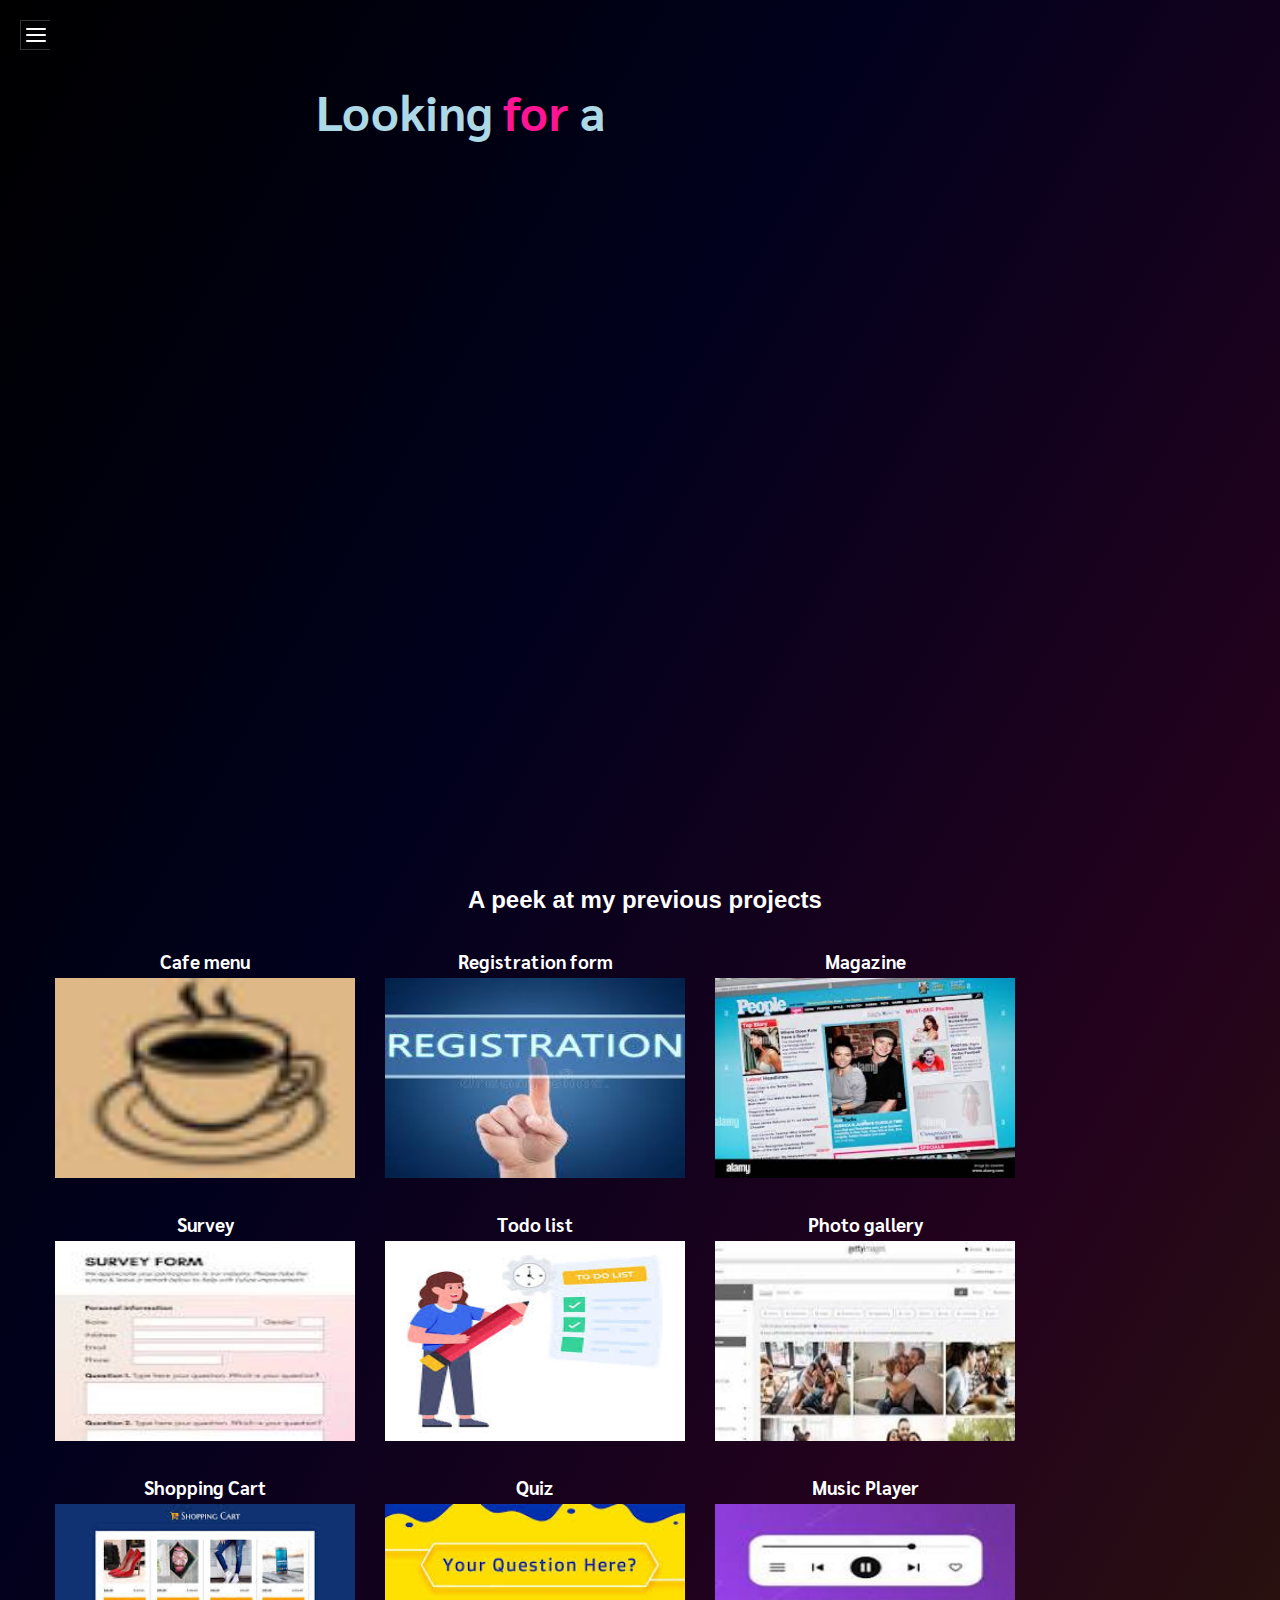
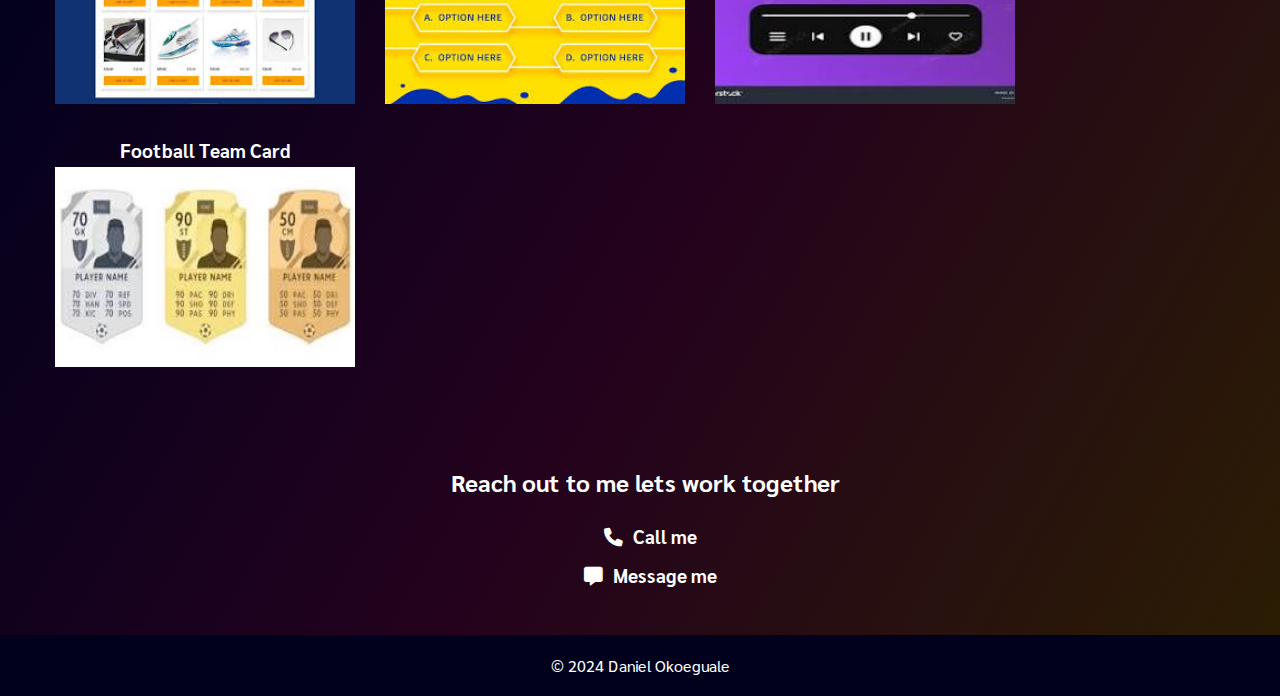
<file: index.html>
<!DOCTYPE html>
<html lang="en">
<head>
    <meta charset="UTF-8">
    <meta name="viewport" content="width=device-width, initial-scale=1.0">
    <title>My Portfolio</title>
    <link rel="stylesheet" href="styles.css">
    <link rel="stylesheet" href="https://cdnjs.cloudflare.com/ajax/libs/font-awesome/6.0.0-beta3/css/all.min.css">
    <link rel="preconnect" href="https://fonts.googleapis.com">
<link rel="preconnect" href="https://fonts.gstatic.com" crossorigin>
<link href="https://fonts.googleapis.com/css2?family=Lato&family=Sarabun&display=swap" rel="stylesheet">
</head>
<body>
        <section class="bg"></section>
        <label>
            <!--creation of the toggle button-->
        <input type="checkbox">
        <div class="toggle">
          <span class="common top_line"></span>
          <span class="common middle_line"></span>
          <span class="common bottom_line"></span>
        </div> 
            <div class="sidebar">
            <p>Menu</p>
        <ul>
           <li style="--i:1"><a href="#"><i class="fa fa-home"></i>Home</a></li>
           <li style="--i:3"><a href="#projects"><i class="fab fa-gripfire"></i>Projects</a></li> 
 
           <li style="--i:2"><a href="#about"><i class="fa fa-user"></i>About</a></li> 
           <li style="--i:4"><a href="#contact" ><i class="fa fa-phone"></i>Contact</a></li> 
        </ul>
        </div>
        <h1 class="h11"><span id="h111">Looking</span> <span id="h112">for</span> <span id="h113">a</span> <span id="h114">Web </span> <span id="h1141">developer?</span></h1>
</label>

    <section id="about">
        <div class="about">
            <img id="img1" src="./images\Body.png"alt="Photo of Author" width="100" height="200" loading="lazy">

            <p id="p1">Hello, I am Daniel, a passionate Web developer and an ethical hacker with an undying love for computer science. I have solid foundation in coding and network security.</p>
          
            <p id="p2">I thrive in coding, always trying to push the boundaries of whats possible. Whether it's hacking, front end dev, or software development.
                I am dedicated to bringing innovative solutions that certainly makes impact.
            </p>

            <p id="p3">What sets me apart is my Unique approach to things and my philosophy, grounded and rooted in my values and principles. I believe in hardwork and consistency, which has guided my work ethics and decision making over the years. I am more than passionate about my work, I am dedicated to making an impact.</p>

            <p id="p4">Outside of work you will often find me reading, playing the piano etc. Whether it's reading, playing the piano or listening to music, I believe in living life to the fullest and finding inspiration in every experience.</p>


            <p id="p5">I am exited about the opportunity to work with you. Whether you are looking to collaborate on a project, explore new opportunities, or simply connect over shared interests, i did love to hear from you. Let's bring our ideas to life and make an impact together.</p>
          
        </div>
       
    </section>

    <section id="projects">
            <h2 class="projects">A peek at my previous projects</h2>
        <div class="Project_Parent">
            <div class="project1">
                <a href="cafe-menu\index.html">
                <h3>Cafe menu</h3>
                <img src="./images\coffee.jpg" alt="coffee icon"/> </a>
            </div>
            <div class="project2"> <a href="registration-form\index.html">
                <h3>Registration form</h3>
                <img src="./images\registration.jpeg" alt="illustration"/> </a>
            
                <br>
            </div>
            <div class="project3">
              <a href="magazine\index.html">  <h3>Magazine</h3>
                <img src="./images\magazine.jpeg" alt="illustration"/> </a>
            
                <br>
            </div>
            <div class="project4">
                <a href="survey\index.html">
                <h3>Survey</h3>
                <img src="./images\survey.jpeg" alt="illustration"/>
            </a>
                <br> 
            </div>
            <div class="project5">
                <a href="todo-list\index.html">
                <h3>Todo list</h3>
                <img src="./images\todo.jpeg" alt="illustration"/> </a>
                
                <br>
            </div>
            <div class="project6">
                <a href="photo-gallery\index.html">
                <h3>Photo gallery</h3>
                <img src="./images\photo gallery.jpeg" alt="illustration"/>
            </a>
                <br>
            </div>
            <div class="project7">
                <a href="shopping-cart\index.html">
                <h3>Shopping Cart</h3>
                <img src="./images\shoppingCart.jpeg" alt="illustration"/>
            </a>
                <br>
            </div>
            <div class="project8">
                <a href="quiz\index.html">
                <h3>Quiz</h3>
                <img src="./images\quiz.jpeg" alt="illustration"/>
            </a>  
                <br>
            </div>
            <div class="project9">
                <a href="music-player\index.html">
                <h3>Music Player</h3>
                <img src="./images\musicPlayer.jpeg" alt="illustration"/>
            </a>
                <br>
            </div>
            <div class="project10">
                <a href="football-team-card\index.html">
                <h3>Football Team Card</h3>
                <img src="./images\footballTeamCard.jpeg" alt="illustration"/>
            </a>
                <br>
            </div>
        
        </div>    
    </section>
    <section id="contact">
        <div class="container">
            <h2>Reach out to me lets work together</h2>
            <h3><a href="tel: +2349169675950"><i class="fa fa-phone"></i>Call me</a></h3>
            <h3><a href="mailto: codingToDecode999@gmail.com"><i class="fa fa-message"></i>Message me</a></h3>
        </div>
    </section>

    <footer>
        <div class="container">
            <p>&copy; 2024 Daniel Okoeguale</p>
        </div>
    </footer>
    <script src="script.js"></script>
</body>
</html>
</file>
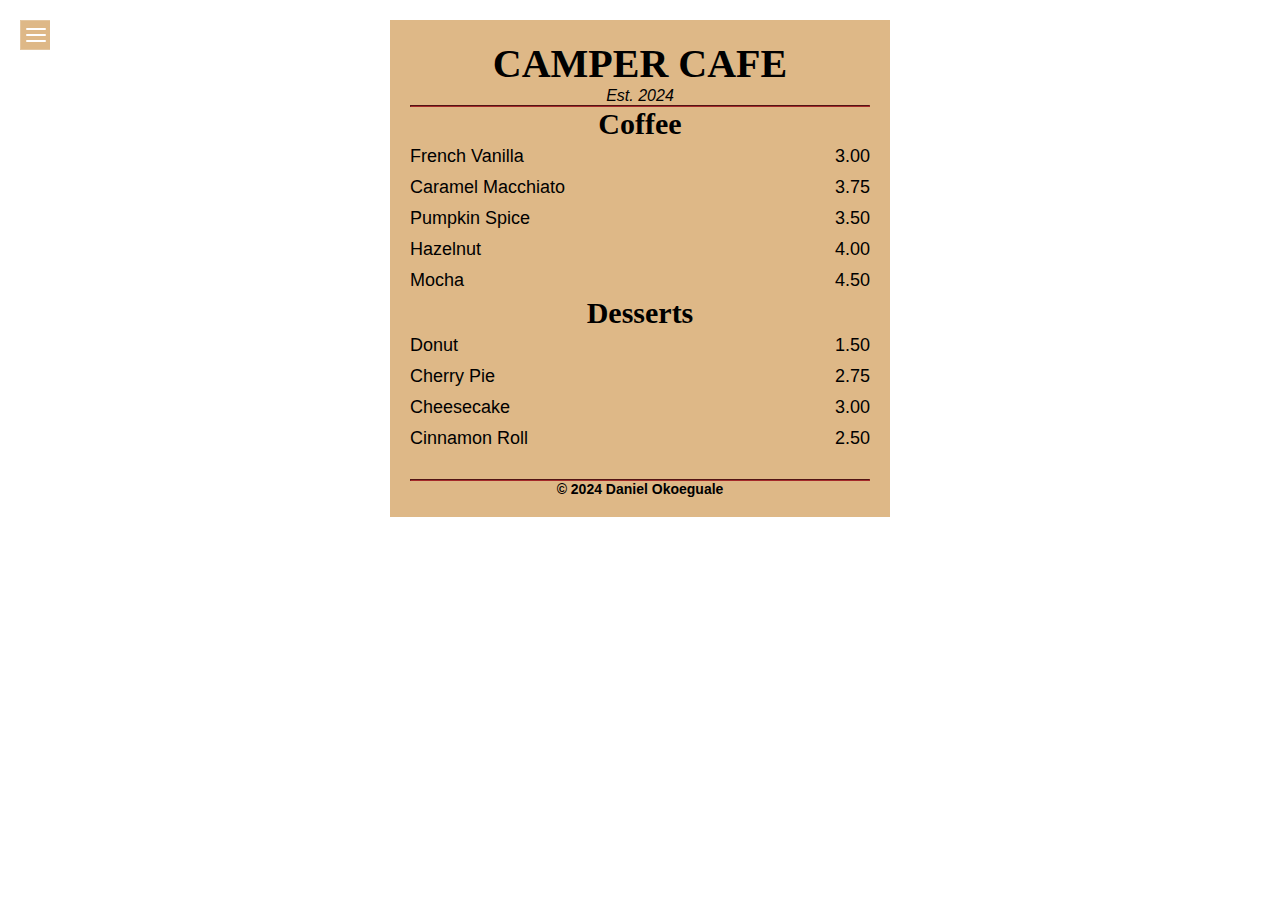
<file: cafe-menu/index.html>
<!DOCTYPE html>
<html lang="en">
  <head>
    <meta charset="utf-8" />
    <meta name="viewport" content="width=device-width, initial-scale=1.0" />
    <title>Cafe Menu</title>
    <link href="style.css" rel="stylesheet"/>
    <link rel="stylesheet" href="https://cdnjs.cloudflare.com/ajax/libs/font-awesome/6.0.0-beta3/css/all.min.css">
  </head>
  <body>
    <label>
      <!--creation of the toggle button-->
  <input type="checkbox">
  <div class="toggle">
    <span class="common top_line"></span>
    <span class="common middle_line"></span>
    <span class="common bottom_line"></span>
  </div> 
      <div class="sidebar">
      <p>Menu</p>
  <ul>
     <li style="--i:1"><a href="/code.github.io"><i class="fa fa-home"></i>Home</a></li>
     <li style="--i:3"><a href="/code.github.io/#projects"><i class="fab fa-gripfire"></i>Projects</a></li> 
     <li style="--i:2"><a href="/code.github.io/#about"><i class="fa fa-user"></i>About</a></li> 
     <li style="--i:4"><a href="/code.github.io#contact" ><i class="fa fa-phone"></i>Contact</a></li> 
  </ul>
  </div>
    </label>
    <div class="menu">
      <main>
        <h1>CAMPER CAFE</h1>
        <p class="established">Est. 2024</p>
        <hr>
        <section>
          <h2>Coffee</h2>
          <article class="item">
            <p class="flavor">French Vanilla</p><p class="price">3.00</p>
          </article>
          <article class="item">
            <p class="flavor">Caramel Macchiato</p><p class="price">3.75</p>
          </article>
          <article class="item">
            <p class="flavor">Pumpkin Spice</p><p class="price">3.50</p>
          </article>
          <article class="item">
            <p class="flavor">Hazelnut</p><p class="price">4.00</p>
          </article>
          <article class="item">
            <p class="flavor">Mocha</p><p class="price">4.50</p>
          </article>
        </section>
        <section>
          <h2>Desserts</h2>
          <article class="item">
            <p class="dessert">Donut</p><p class="price">1.50</p>
          </article>
          <article class="item">
            <p class="dessert">Cherry Pie</p><p class="price">2.75</p>
          </article>
          <article class="item">
            <p class="dessert">Cheesecake</p><p class="price">3.00</p>
          </article>
          <article class="item">
            <p class="dessert">Cinnamon Roll</p><p class="price">2.50</p>
          </article>
        </section>
      </main>
      <hr class="bottom-line">
      <footer>
        <div class="container">
            <p>&copy; 2024 Daniel Okoeguale</p>
        </div>
    </footer>
    </div>
  </body>
</html>
</file>
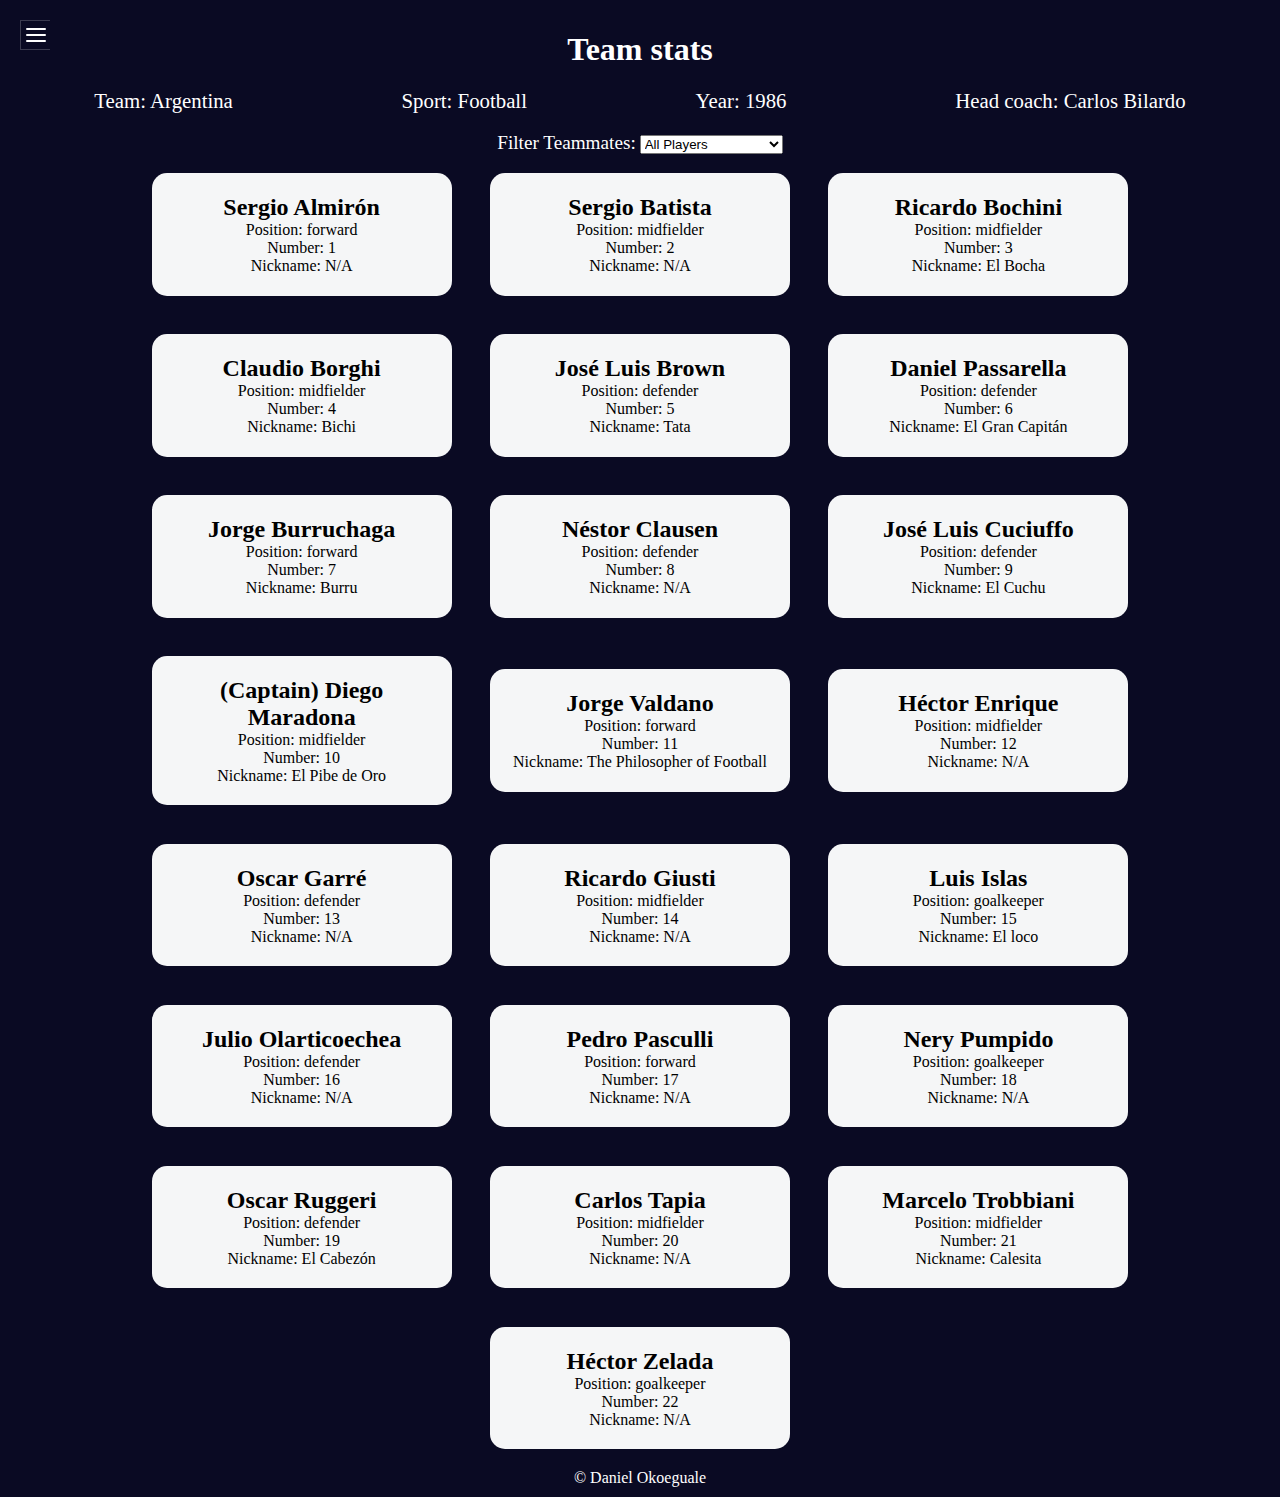
<file: football-team-card/index.html>
<!DOCTYPE html>
<html lang="en">
  <head>
    <meta charset="UTF-8" />
    <meta http-equiv="X-UA-Compatible" content="IE=edge" />
    <meta name="viewport" content="width=device-width, initial-scale=1.0" />
    <link rel="stylesheet" href="https://cdnjs.cloudflare.com/ajax/libs/font-awesome/6.0.0-beta3/css/all.min.css">
    <link rel="stylesheet" href="styles.css" />
    <title>
      Football team cards
    </title>
    <link rel="stylesheet" href="styles.css" />
  </head>
  <body>

    <label>
      <!--creation of the toggle button-->
  <input type="checkbox">
  <div class="toggle">
    <span class="common top_line"></span>
    <span class="common middle_line"></span>
    <span class="common bottom_line"></span>
  </div> 
      <div class="sidebar">
      <p>Menu</p>
  <ul>
     <li style="--i:1"><a href="/code.github.io"><i class="fa fa-home"></i>Home</a></li>
     <li style="--i:3"><a href="/code.github.io/#projects"><i class="fab fa-gripfire"></i>Projects</a></li> 
     <li style="--i:2"><a href="/code.github.io/#about"><i class="fa fa-user"></i>About</a></li> 
     <li style="--i:4"><a href="/code.github.io#contact" ><i class="fa fa-phone"></i>Contact</a></li> 
  </ul>
  </div>
    </label>

    <h1 class="title">Team stats</h1>
    <main>
      <div class="team-stats">
        <p>Team: <span id="team"></span></p>
        <p>Sport: <span id="sport"></span></p>
        <p>Year: <span id="year"></span></p>
        <p>Head coach: <span id="head-coach"></span></p>
      </div>
      <label class="options-label" for="players">Filter Teammates:</label>
      <select name="players" id="players">
        <option value="all">All Players</option>
        <option value="nickname">Nicknames</option>
        <option value="forward">Position Forward</option>
        <option value="midfielder">Position Midfielder</option>
        <option value="defender">Position Defender</option>
        <option value="goalkeeper">Position Goalkeeper</option>
      </select>
      <div class="cards" id="player-cards">
        <div class="player-card">
          <h2>Sergio Almirón</h2>
          <p>Position: forward</p>
          <p>Number: 1</p>
          <p>Nickname: N/A</p>
        </div>
        <div class="player-card">
          <h2>Sergio Batista</h2>
          <p>Position: midfielder</p>
          <p>Number: 2</p>
          <p>Nickname: N/A</p>
        </div>
        <div class="player-card">
          <h2>Ricardo Bochini</h2>
          <p>Position: midfielder</p>
          <p>Number: 3</p>
          <p>Nickname: El Bocha</p>
        </div>
        <div class="player-card">
          <h2>Claudio Borghi</h2>
          <p>Position: midfielder</p>
          <p>Number: 4</p>
          <p>Nickname: Bichi</p>
        </div>
        <div class="player-card">
          <h2>José Luis Brown</h2>
          <p>Position: defender</p>
          <p>Number: 5</p>
          <p>Nickname: Tata</p>
        </div>
        <div class="player-card">
          <h2>Daniel Passarella</h2>
          <p>Position: defender</p>
          <p>Number: 6</p>
          <p>Nickname: El Gran Capitán</p>
        </div>
        <div class="player-card">
          <h2>Jorge Burruchaga</h2>
          <p>Position: forward</p>
          <p>Number: 7</p>
          <p>Nickname: Burru</p>
        </div>
        <div class="player-card">
          <h2>Néstor Clausen</h2>
          <p>Position: defender</p>
          <p>Number: 8</p>
          <p>Nickname: N/A</p>
        </div>
        <div class="player-card">
          <h2>José Luis Cuciuffo</h2>
          <p>Position: defender</p>
          <p>Number: 9</p>
          <p>Nickname: El Cuchu</p>
        </div>
        <div class="player-card">
          <h2>(Captain) Diego Maradona</h2>
          <p>Position: midfielder</p>
          <p>Number: 10</p>
          <p>Nickname: El Pibe de Oro</p>
        </div>
        <div class="player-card">
          <h2>Jorge Valdano</h2>
          <p>Position: forward</p>
          <p>Number: 11</p>
          <p>Nickname: The Philosopher of Football</p>
        </div>
        <div class="player-card">
          <h2>Héctor Enrique</h2>
          <p>Position: midfielder</p>
          <p>Number: 12</p>
          <p>Nickname: N/A</p>
        </div>
        <div class="player-card">
          <h2>Oscar Garré</h2>
          <p>Position: defender</p>
          <p>Number: 13</p>
          <p>Nickname: N/A</p>
        </div>
        <div class="player-card">
          <h2>Ricardo Giusti</h2>
          <p>Position: midfielder</p>
          <p>Number: 14</p>
          <p>Nickname: N/A</p>
        </div>
        <div class="player-card">
          <h2>Luis Islas</h2>
          <p>Position: goalkeeper</p>
          <p>Number: 15</p>
          <p>Nickname: El loco</p>
        </div>
        <div class="player-card">
          <h2>Julio Olarticoechea</h2>
          <p>Position: defender</p>
          <p>Number: 16</p>
          <p>Nickname: N/A</p>
        </div>
        <div class="player-card">
          <h2>Pedro Pasculli</h2>
          <p>Position: forward</p>
          <p>Number: 17</p>
          <p>Nickname: N/A</p>
        </div>
        <div class="player-card">
          <h2>Nery Pumpido</h2>
          <p>Position: goalkeeper</p>
          <p>Number: 18</p>
          <p>Nickname: N/A</p>
        </div>
        <div class="player-card">
          <h2>Oscar Ruggeri</h2>
          <p>Position: defender</p>
          <p>Number: 19</p>
          <p>Nickname: El Cabezón</p>
        </div>
        <div class="player-card">
          <h2>Carlos Tapia</h2>
          <p>Position: midfielder</p>
          <p>Number: 20</p>
          <p>Nickname: N/A</p>
        </div>
        <div class="player-card">
          <h2>Marcelo Trobbiani</h2>
          <p>Position: midfielder</p>
          <p>Number: 21</p>
          <p>Nickname: Calesita</p>
        </div>
        <div class="player-card">
          <h2>Héctor Zelada</h2>
          <p>Position: goalkeeper</p>
          <p>Number: 22</p>
          <p>Nickname: N/A</p>
        </div>
      </div>
    </main>
    <footer>&copy; Daniel Okoeguale</footer>
    <script src="./script.js"></script>
  </body>
</html>
</file>
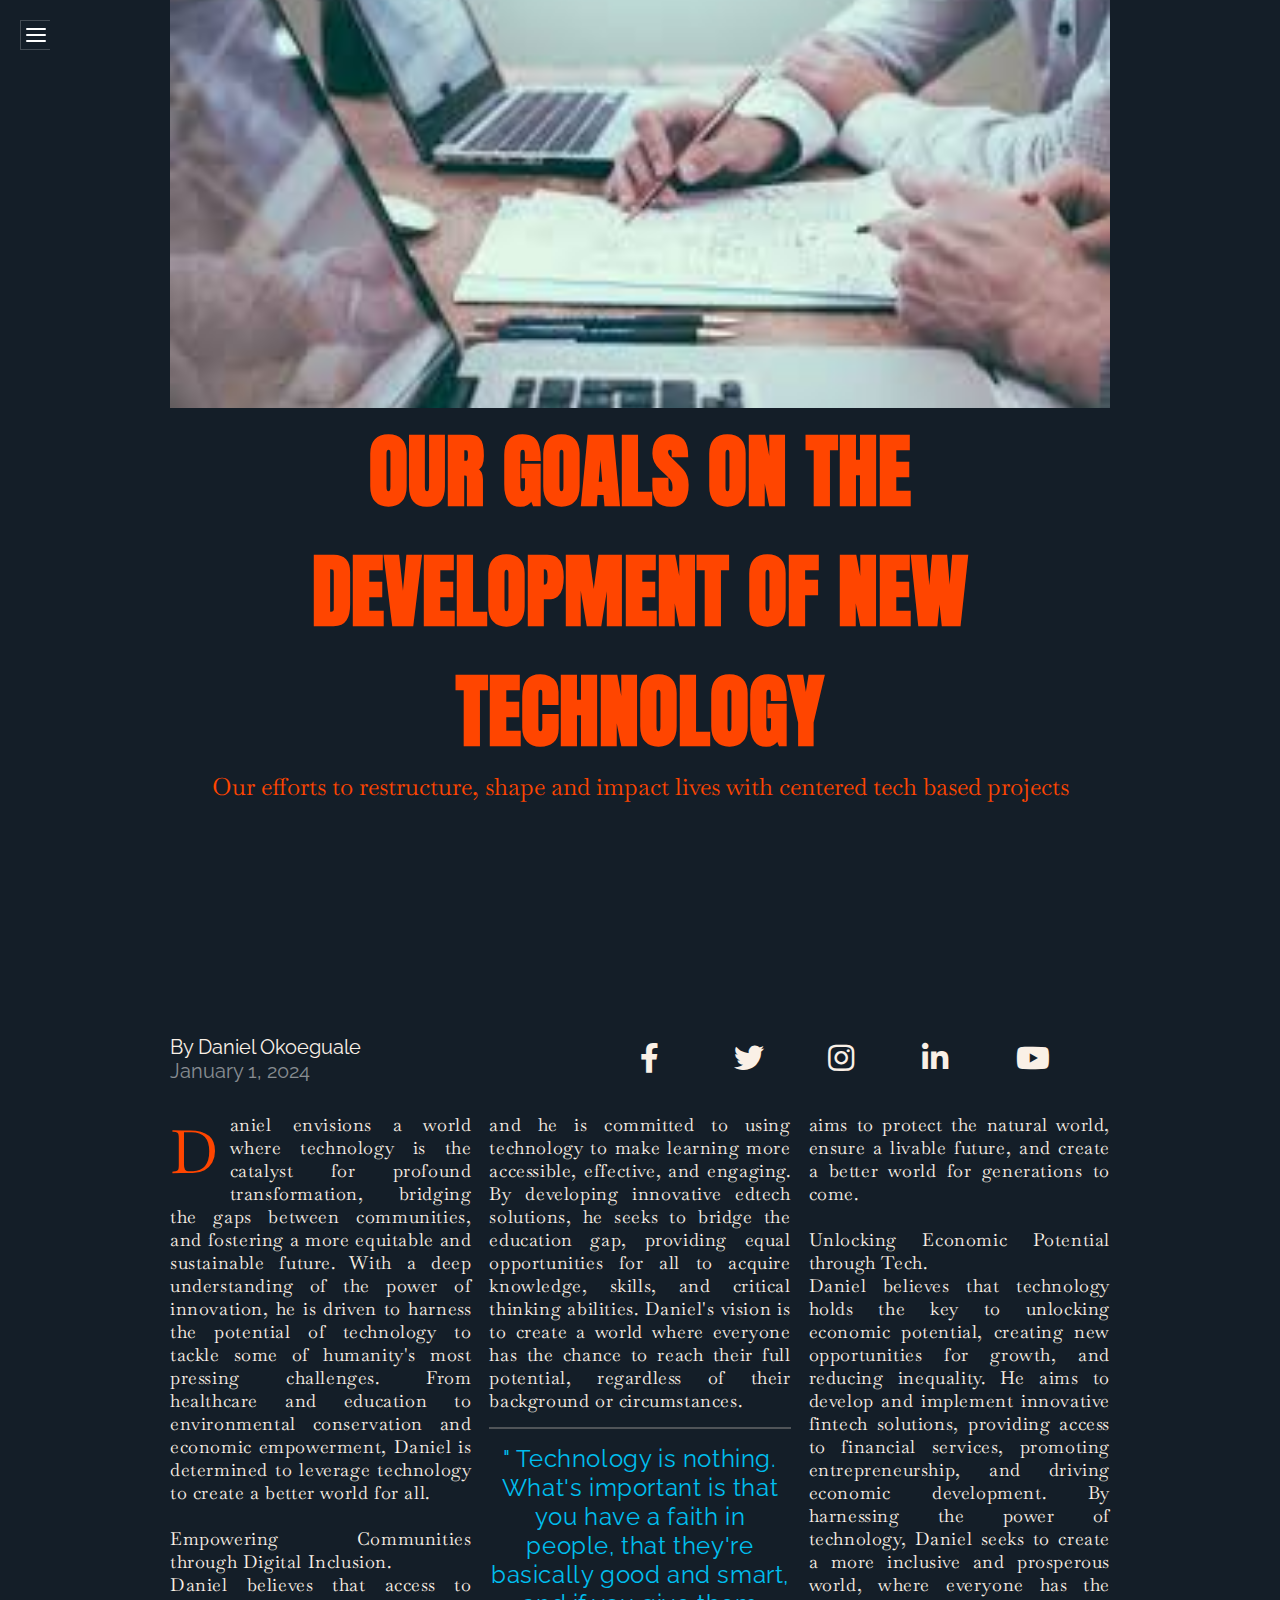
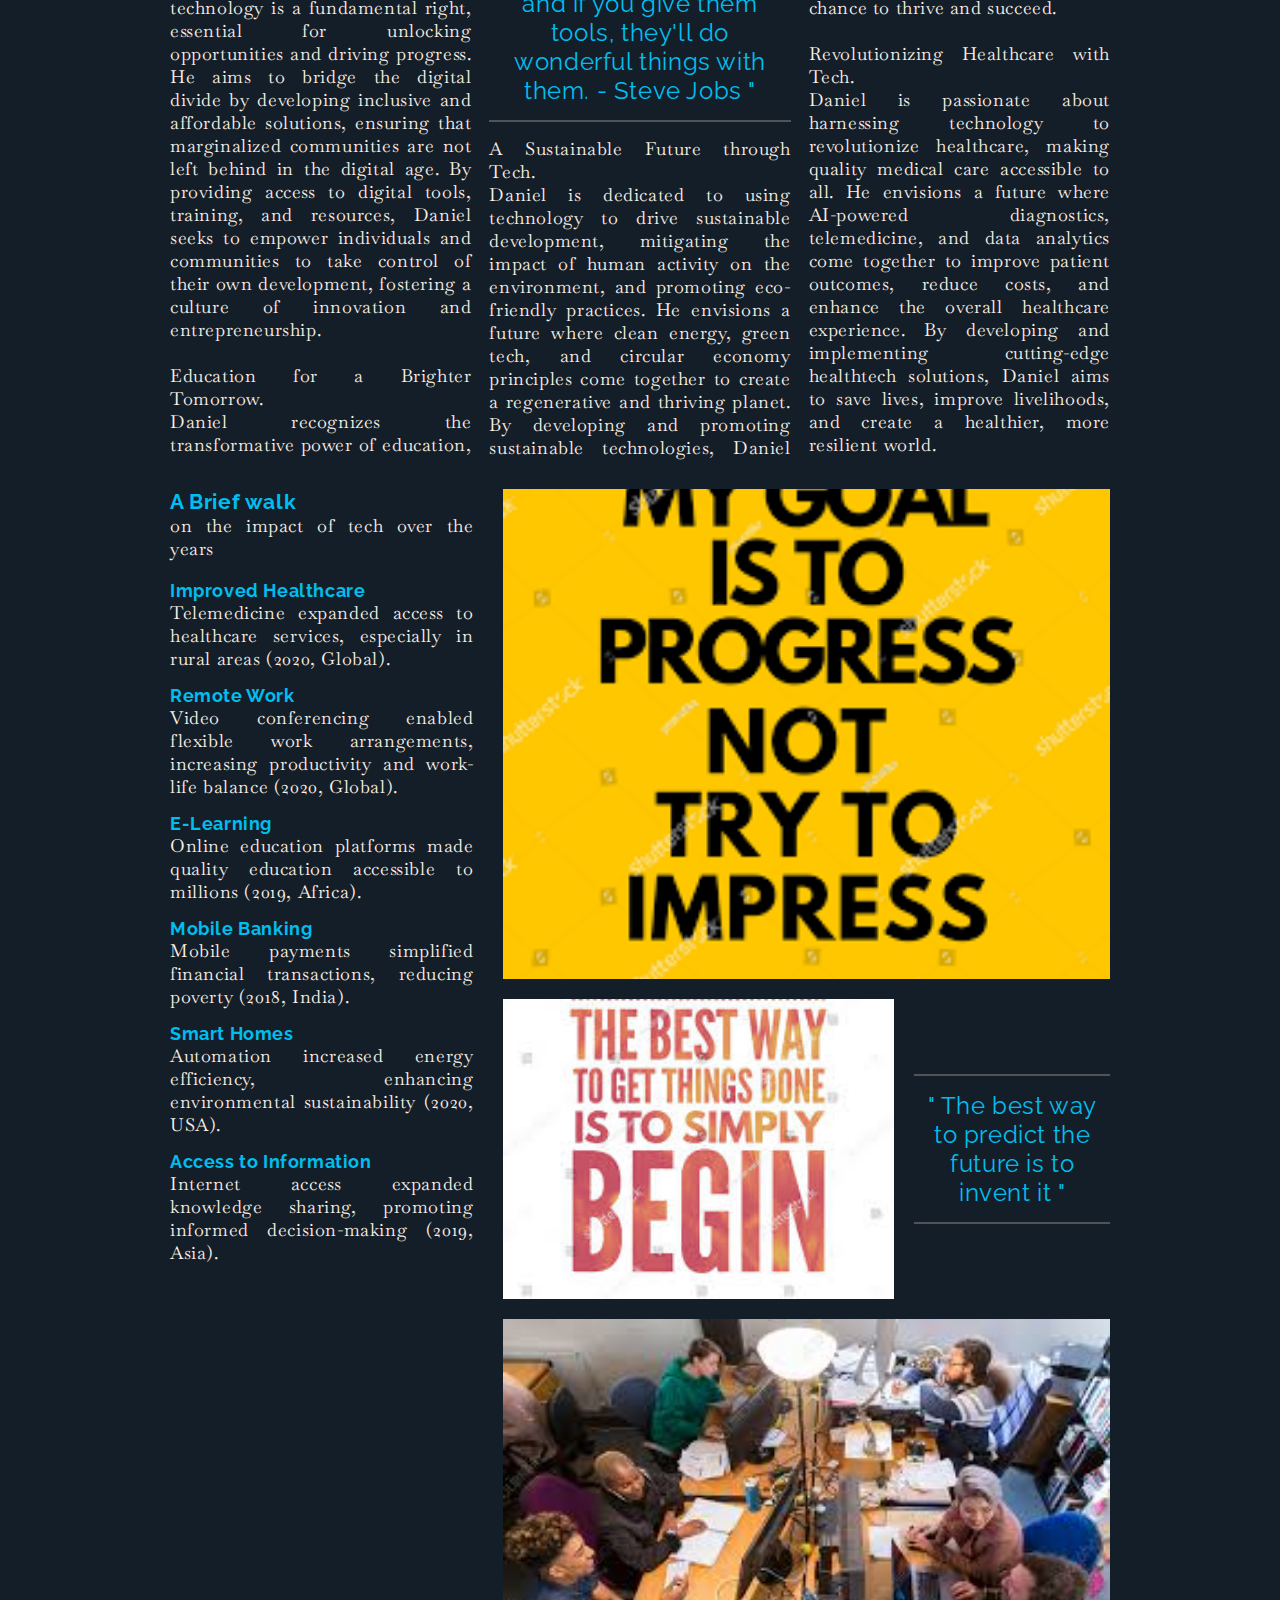
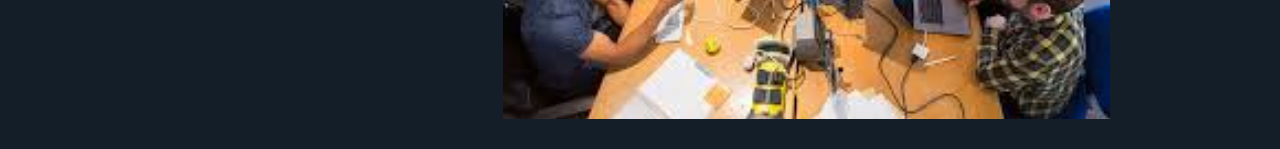
<file: magazine/index.html>
<!DOCTYPE html>
<html lang="en">
  <head>
    <meta charset="UTF-8" />
    <meta name="viewport" content="width=device-width, initial-scale=1.0" />
    <title>Magazine</title>
    <link
      href="https://fonts.googleapis.com/css?family=Anton%7CBaskervville%7CRaleway&display=swap"
      rel="stylesheet"
    />
    <link
      rel="stylesheet"
      href="https://use.fontawesome.com/releases/v5.8.2/css/all.css"
    />
    <link rel="stylesheet" href="style.css" />
  </head>
  <body>
    <label>
      <!--creation of the toggle button-->
  <input type="checkbox">
  <div class="toggle">
    <span class="common top_line"></span>
    <span class="common middle_line"></span>
    <span class="common bottom_line"></span>
  </div> 
      <div class="sidebar">
      <p>Menu</p>
  <ul>
      <li style="--i:1"><a href="/code.github.io"><i class="fa fa-home"></i>Home</a></li>
     <li style="--i:3"><a href="/code.github.io/#projects"><i class="fab fa-gripfire"></i>Projects</a></li> 
     <li style="--i:2"><a href="/code.github.io/#about"><i class="fa fa-user"></i>About</a></li> 
     <li style="--i:4"><a href="/code.github.io#contact" ><i class="fa fa-phone"></i>Contact</a></li> 
  </ul>
  </div>
    </label>
    
    <main>
      <section class="heading">
        <header class="hero">
          <img
            src="laptop1.jpeg"
            alt="logo"
            loading="lazy"
            class="hero-img"
          />
          <h1 class="hero-title">OUR GOALS ON THE DEVELOPMENT OF NEW TECHNOLOGY</h1>
          <p class="hero-subtitle">
            Our efforts to restructure, shape and impact lives with centered tech based projects
          </p>
        </header>
        <div class="author">
          <p class="author-name">
            By
            <a href="/home\index.html#about" target="_blank"
              >Daniel Okoeguale</a
            >
          </p>
          <p class="publish-date">January 1, 2024</p>
        </div>
        <div class="social-icons">
          <a href="https://www.facebook.com">
            <i class="fab fa-facebook-f"></i>
          </a>
          <a href="https://twitter.com">
            <i class="fab fa-twitter"></i>
          </a>
          <a href="https://instagram.com">
            <i class="fab fa-instagram"></i>
          </a>
          <a href="https://www.linkedin.com">
            <i class="fab fa-linkedin-in"></i>
          </a>
          <a href="https://www.youtube.com">
            <i class="fab fa-youtube"></i>
          </a>
        </div>
      </section>
      <section class="text">
        <p class="first-paragraph">
          Daniel envisions a world where technology is the catalyst for profound transformation, bridging the gaps between communities, and fostering a more equitable and sustainable future. With a deep understanding of the power of innovation, he is driven to harness the potential of technology to tackle some of humanity's most pressing challenges. From healthcare and education to environmental conservation and economic empowerment, Daniel is determined to leverage technology to create a better world for all.
         
        </p>
        <br>
        <p>
          Empowering Communities through Digital Inclusion.
          <br>
          Daniel believes that access to technology is a fundamental right, essential for unlocking opportunities and driving progress. He aims to bridge the digital divide by developing inclusive and affordable solutions, ensuring that marginalized communities are not left behind in the digital age. By providing access to digital tools, training, and resources, Daniel seeks to empower individuals and communities to take control of their own development, fostering a culture of innovation and entrepreneurship.
        </p>
        <br>
        <p>
          Education for a Brighter Tomorrow.
          <br>
          Daniel recognizes the transformative power of education, and he is committed to using technology to make learning more accessible, effective, and engaging. By developing innovative edtech solutions, he seeks to bridge the education gap, providing equal opportunities for all to acquire knowledge, skills, and critical thinking abilities. Daniel's vision is to create a world where everyone has the chance to reach their full potential, regardless of their background or circumstances.
        
        </p>
        <blockquote>
          <hr />
          <p class="quote">    
Technology is nothing. What's important is that you have a faith in people, that they're basically good and smart, and if you give them tools, they'll do wonderful things with them. <span>- Steve Jobs</span>
          </p>
          <hr />
        </blockquote>
        <p>
          A Sustainable Future through Tech.
          <br>
          Daniel is dedicated to using technology to drive sustainable development, mitigating the impact of human activity on the environment, and promoting eco-friendly practices. He envisions a future where clean energy, green tech, and circular economy principles come together to create a regenerative and thriving planet. By developing and promoting sustainable technologies, Daniel aims to protect the natural world, ensure a livable future, and create a better world for generations to come.
         
        </p>
        <br>
        <p>
          Unlocking Economic Potential through Tech.
          <br>
          Daniel believes that technology holds the key to unlocking economic potential, creating new opportunities for growth, and reducing inequality. He aims to develop and implement innovative fintech solutions, providing access to financial services, promoting entrepreneurship, and driving economic development. By harnessing the power of technology, Daniel seeks to create a more inclusive and prosperous world, where everyone has the chance to thrive and succeed.
        </p>
        <br>
        <p>
          Revolutionizing Healthcare with Tech.
          <br>
          Daniel is passionate about harnessing technology to revolutionize healthcare, making quality medical care accessible to all. He envisions a future where AI-powered diagnostics, telemedicine, and data analytics come together to improve patient outcomes, reduce costs, and enhance the overall healthcare experience. By developing and implementing cutting-edge healthtech solutions, Daniel aims to save lives, improve livelihoods, and create a healthier, more resilient world.
        </p>
      </section>
      <section class="text text-with-images">
        <article class="brief-history">
          <h3 class="list-title">A Brief walk</h3>
          <p>on the impact of tech over the years</p>
          <ul class="lists">
            <li>
              <h4 class="list-subtitle">Improved Healthcare</h4>
              <p>
              Telemedicine expanded access to healthcare services, especially in rural areas (2020, Global).
              </p>
            </li>
            <li>
              <h4 class="list-subtitle">Remote Work</h4>
              <p>Video conferencing enabled flexible work arrangements, increasing productivity and work-life balance (2020, Global).</p>
            </li>
            <li>
              <h4 class="list-subtitle">  E-Learning</h4>
              <p>
              Online education platforms made quality education accessible to millions (2019, Africa).
              </p>
            </li>
            <li>
              <h4 class="list-subtitle">Mobile Banking</h4>
              <p>
              Mobile payments simplified financial transactions, reducing poverty (2018, India).
              </p>
            </li>
            <li>
              <h4 class="list-subtitle">Smart Homes</h4>
              <p>Automation increased energy efficiency, enhancing environmental sustainability (2020, USA).</p>
            </li>
            <li>
              <h4 class="list-subtitle">Access to Information</h4>
              <p>
                Internet access expanded knowledge sharing, promoting informed decision-making (2019, Asia).
              </p>
            </li>
          </ul>
        </article>
        <aside class="image-wrapper">
          <img
            src="quote1.png"
            alt="image of the quote machine project"
            loading="lazy"
            class="image-1"
            width="600"
            height="400" id="img1"
          />
          <img
            src="quote2.jpeg"
            alt="image of a calculator project"
            loading="lazy"
            class="image-2"
            width="400"
            height="400"
            id="img2"
          />
          <blockquote class="image-quote">
            <hr />
            <p class="quote">
              The best way to predict the future is to invent it
            </p>
            <hr />
          </blockquote>
          <img
            src="working.jpeg"
            alt="four people working on code"
            loading="lazy"
            class="image-3"
            width="600"
            height="400"
          />
        </aside>
      </section>
    </main>
  </body>
</html>
</file>
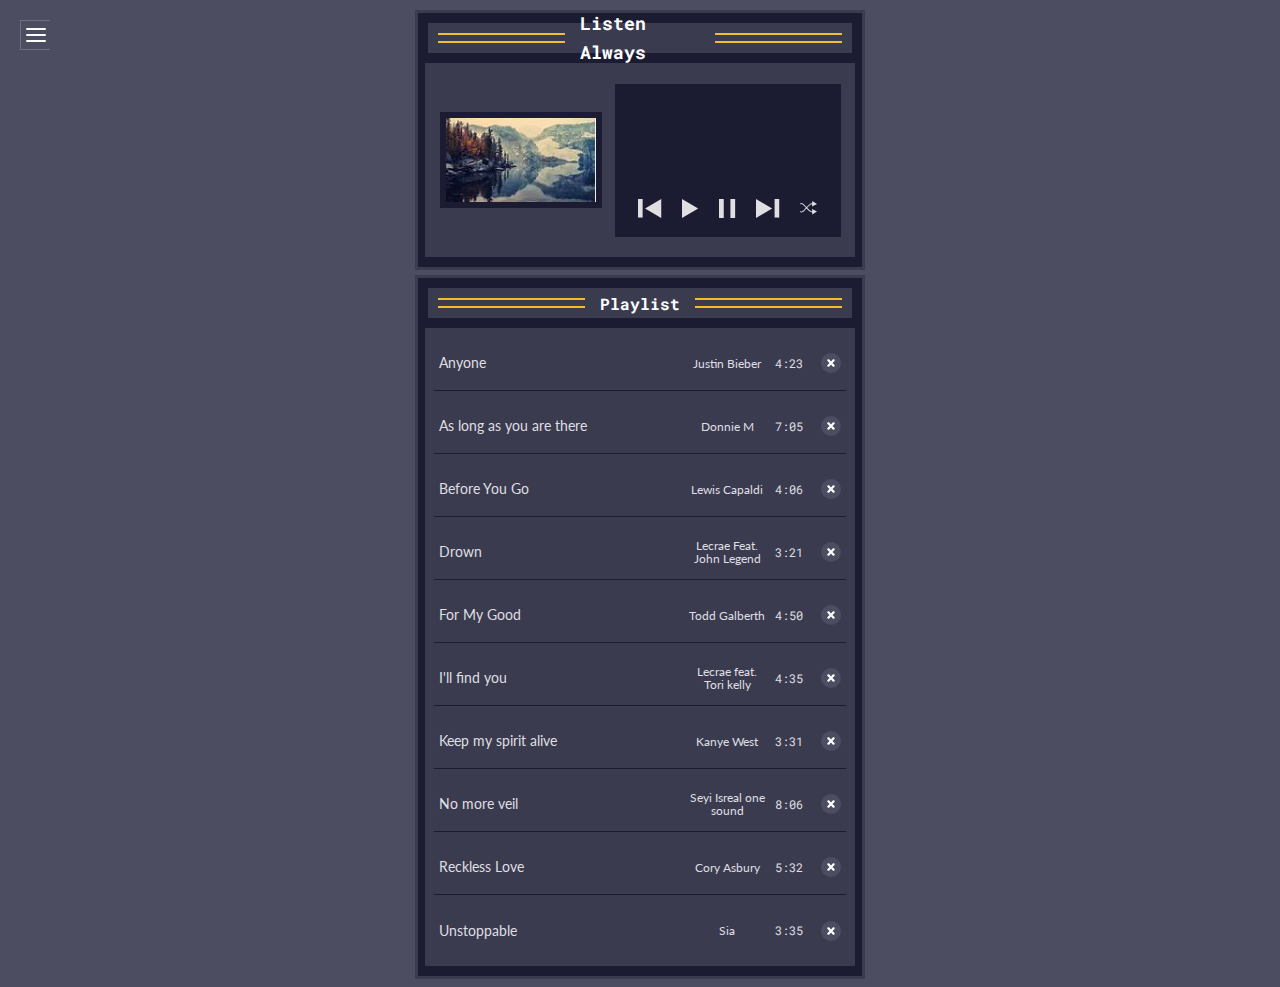
<file: music-player/index.html>
<!DOCTYPE html>
<html lang="en">
  <head>
    <meta charset="UTF-8" />
    <meta name="viewport" content="width=device-width, initial-scale=1.0" />
    <link
      href="https://fonts.googleapis.com/css2?family=Roboto+Mono&display=swap"
      rel="stylesheet"
    />
    <link
      href="https://fonts.googleapis.com/css2?family=Lato&family=Roboto+Mono&display=swap"
      rel="stylesheet"
    />
    <link rel="stylesheet" href="https://cdnjs.cloudflare.com/ajax/libs/font-awesome/6.0.0-beta3/css/all.min.css">
    <link rel="stylesheet" href="styles.css" />
    <title>
      A Music Player App
    </title>
  </head>

  <body>

    <label>
      <!--creation of the toggle button-->
  <input type="checkbox">
  <div class="toggle">
    <span class="common top_line"></span>
    <span class="common middle_line"></span>
    <span class="common bottom_line"></span>
  </div> 
      <div class="sidebar">
      <p>Menu</p>
  <ul>
      <li style="--i:1"><a href="/code.github.io"><i class="fa fa-home"></i>Home</a></li>
     <li style="--i:3"><a href="/code.github.io/#projects"><i class="fab fa-gripfire"></i>Projects</a></li> 
     <li style="--i:2"><a href="/code.github.io/#about"><i class="fa fa-user"></i>About</a></li> 
     <li style="--i:4"><a href="/code.github.io#contact" ><i class="fa fa-phone"></i>Contact</a></li> 
  </ul>
  </div>
    </label>

    <div class="container">
      <div class="player">
        <div class="player-bar">
          <div class="parallel-lines">
            <div></div>
            <div></div>
          </div>
          <h1 class="fcc-title">Listen Always</h1>
          <div class="parallel-lines">
            <div></div>
            <div></div>
          </div>
        </div>
        <div class="player-content">
          <div id="player-album-art">
            <img
              src="image3.png"
              alt="song cover art" height="75%"
            />
          </div>
          <div class="player-display">
            <div class="player-display-song-artist">
              <p id="player-song-title"></p>
              <p id="player-song-artist"></p>
            </div>
            <div class="player-buttons">
              <button id="previous" class="previous" aria-label="Previous">
                <svg
                  width="24"
                  height="19"
                  viewBox="0 0 24 19"
                  fill="none"
                  xmlns="http://www.w3.org/2000/svg"
                ><path d="M23.2248 0L7.03964 9.5L23.2248 19L23.2248 0Z" /><rect
                    width="4.63633"
                    height="18.5453"
                    transform="matrix(-1 0 0 1 4.63633 0)"/></svg>
              </button>
              <button id="play" class="play" aria-label="Play">
                <svg
                  width="17"
                  height="19"
                  viewBox="0 0 17 19"
                  fill="none"
                  xmlns="http://www.w3.org/2000/svg"
                > <path d="M0 0L16.1852 9.5L1.88952e-07 19L0 0Z" /></svg>
              </button>
              <button id="pause" class="pause" aria-label="Pause">
                <svg
                  width="17"
                  height="19"
                  viewBox="0 0 17 19"
                  fill="none"
                  xmlns="http://www.w3.org/2000/svg"
                ><path d="M0 6.54013e-07H4.75V19H0V6.54013e-07Z" /> <path d="M11.4 0H16.15V19H11.4V0Z" /></svg>
              </button>
              <button id="next" class="next" aria-label="Next">
                <svg
                  width="24"
                  height="19"
                  viewBox="0 0 24 19"
                  fill="none"
                  xmlns="http://www.w3.org/2000/svg"
                ><path d="M0 0L16.1852 9.5L1.88952e-07 19L0 0Z" /> <rect x="18.5885" width="4.63633" height="18.5453" /></svg>
              </button>
              <button id="shuffle" class="shuffle" aria-label="Shuffle">
                <svg
                  width="17"
                  height="14"
                  viewBox="0 0 17 14"
                  fill="none"
                  xmlns="http://www.w3.org/2000/svg"
                ><path
                    fill-rule="evenodd"
                    clip-rule="evenodd"
                    d="M12.2127 0L17 2.9219L12.0759 5.60686L12.1321 3.30594C11.9081 3.30997 11.7043 3.3165 11.528 3.326C11.3777 3.3341 11.2523 3.34411 11.1542 3.35578C11.1053 3.3616 11.0661 3.36749 11.036 3.37309C11.0211 3.37587 11.0095 3.37835 11.001 3.38041C10.9967 3.38143 10.9936 3.38227 10.9913 3.38289C10.989 3.38352 10.988 3.38385 10.9881 3.38382C10.9266 3.40381 10.7572 3.5014 10.4637 3.73265C10.1895 3.94866 9.85452 4.24234 9.47614 4.59282C8.81462 5.20556 8.03912 5.97461 7.25609 6.76752C8.03912 7.56043 8.81462 8.32948 9.47614 8.94223C9.85452 9.29271 10.1895 9.58639 10.4637 9.80239C10.7572 10.0336 10.9266 10.1312 10.9881 10.1512C10.988 10.1512 10.989 10.1515 10.9913 10.1522C10.9936 10.1528 10.9967 10.1536 11.001 10.1546C11.0095 10.1567 11.0211 10.1592 11.036 10.162C11.0661 10.1676 11.1053 10.1734 11.1542 10.1793C11.2523 10.1909 11.3777 10.2009 11.528 10.209C11.7043 10.2185 11.9081 10.2251 12.1321 10.2291L12.0759 7.92819L17 10.6131L12.2127 13.535L12.1558 11.2011C11.9071 11.197 11.677 11.1899 11.4757 11.1791C11.175 11.1629 10.8757 11.1361 10.6878 11.0751C10.4405 10.9947 10.1465 10.7892 9.86244 10.5654C9.55904 10.3263 9.20251 10.0129 8.81601 9.6549C8.14192 9.03051 7.35822 8.2533 6.57518 7.46052C6.2731 7.76927 5.9736 8.07675 5.68453 8.37353C5.24051 8.8294 4.82109 9.26001 4.45467 9.63114C4.10458 9.98574 3.79502 10.2941 3.54834 10.5285C3.42516 10.6455 3.31437 10.7473 3.22005 10.8285C3.13287 10.9035 3.03686 10.9812 2.94938 11.0324C2.46156 11.3178 1.79381 11.3751 1.32395 11.3812C1.07514 11.3845 0.852462 11.3732 0.692065 11.3611C0.611577 11.3551 0.546037 11.3488 0.499864 11.344C0.476761 11.3415 0.458455 11.3394 0.445496 11.3379L0.43012 11.336L0.425557 11.3355L0.423542 11.3352C0.423448 11.3352 0.423143 11.3352 0.485767 10.8535L0.423542 11.3352C0.157529 11.3006 -0.0304782 11.0569 0.00410824 10.7909C0.0386807 10.525 0.282182 10.3374 0.548069 10.3718C0.548087 10.3718 0.548051 10.3718 0.548069 10.3718L0.549944 10.372L0.559616 10.3732C0.568682 10.3743 0.582871 10.3759 0.60165 10.3779C0.639243 10.3818 0.695017 10.3872 0.764728 10.3924C0.90473 10.4029 1.09799 10.4127 1.31133 10.4099C1.76571 10.404 2.20705 10.3412 2.4587 10.194C2.45847 10.1941 2.4583 10.1942 2.4587 10.194C2.46075 10.1926 2.47161 10.1855 2.49271 10.1693C2.51674 10.1508 2.54777 10.1254 2.58634 10.0922C2.66358 10.0258 2.7615 9.93612 2.87917 9.82431C3.11419 9.60097 3.41488 9.30164 3.76339 8.94864C4.1317 8.57559 4.54478 8.15147 4.98424 7.70025C5.27761 7.39904 5.58273 7.08575 5.89415 6.76752C5.58272 6.44928 5.27759 6.13598 4.98421 5.83476C4.54476 5.38355 4.1317 4.95944 3.76339 4.5864C3.41488 4.2334 3.11419 3.93407 2.87917 3.71074C2.7615 3.59892 2.66358 3.50929 2.58634 3.44281C2.54777 3.40961 2.51674 3.38425 2.49271 3.36577C2.4716 3.34954 2.46099 3.34258 2.45894 3.34123C2.45868 3.34108 2.45853 3.34096 2.45894 3.34123C2.2073 3.19405 1.76572 3.13106 1.31133 3.12515C1.09799 3.12238 0.90473 3.13211 0.764728 3.14261C0.695017 3.14784 0.639243 3.15321 0.60165 3.15717C0.582871 3.15915 0.568682 3.16077 0.559616 3.16184L0.549944 3.16301L0.548391 3.1632C0.282436 3.1977 0.0386882 3.01013 0.00410824 2.74417C-0.0304782 2.47816 0.15713 2.23447 0.423143 2.19989L0.485767 2.68154C0.423143 2.19989 0.423048 2.1999 0.423143 2.19989L0.425557 2.19958L0.43012 2.199L0.445496 2.19714C0.458455 2.19561 0.476761 2.19352 0.499864 2.19109C0.546037 2.18622 0.611577 2.17995 0.692065 2.17391C0.852462 2.16188 1.07514 2.15058 1.32395 2.15381C1.79381 2.15992 2.46156 2.21726 2.94938 2.50267C3.03686 2.55385 3.13287 2.63152 3.22005 2.70655C3.31437 2.78773 3.42516 2.8895 3.54834 3.00655C3.79502 3.24097 4.10458 3.54931 4.45467 3.9039C4.82109 4.27504 5.24052 4.70565 5.68455 5.16153C5.97361 5.4583 6.2731 5.76578 6.57518 6.07452C7.35822 5.28174 8.14192 4.50454 8.81601 3.88014C9.20251 3.52214 9.55904 3.20872 9.86244 2.96964C10.1465 2.74581 10.4405 2.54035 10.6878 2.45997C10.8757 2.39892 11.175 2.37219 11.4757 2.35598C11.677 2.34514 11.9071 2.33807 12.1558 2.33396L12.2127 0Z"
                  /></svg>
              </button>
            </div>
          </div>
        </div>
      </div>
      <div class="playlist">
        <div class="playlist-bar">
          <div class="parallel-lines">
            <div></div>
            <div></div>
          </div>
          <h2 class="playlist-title" id="playlist">Playlist</h2>
          <div class="parallel-lines">
            <div></div>
            <div></div>
          </div>
        </div>
        <ul id="playlist-songs"></ul>
      </div>
    </div>
    <script src="script.js"></script>
  </body>
</html>
</file>
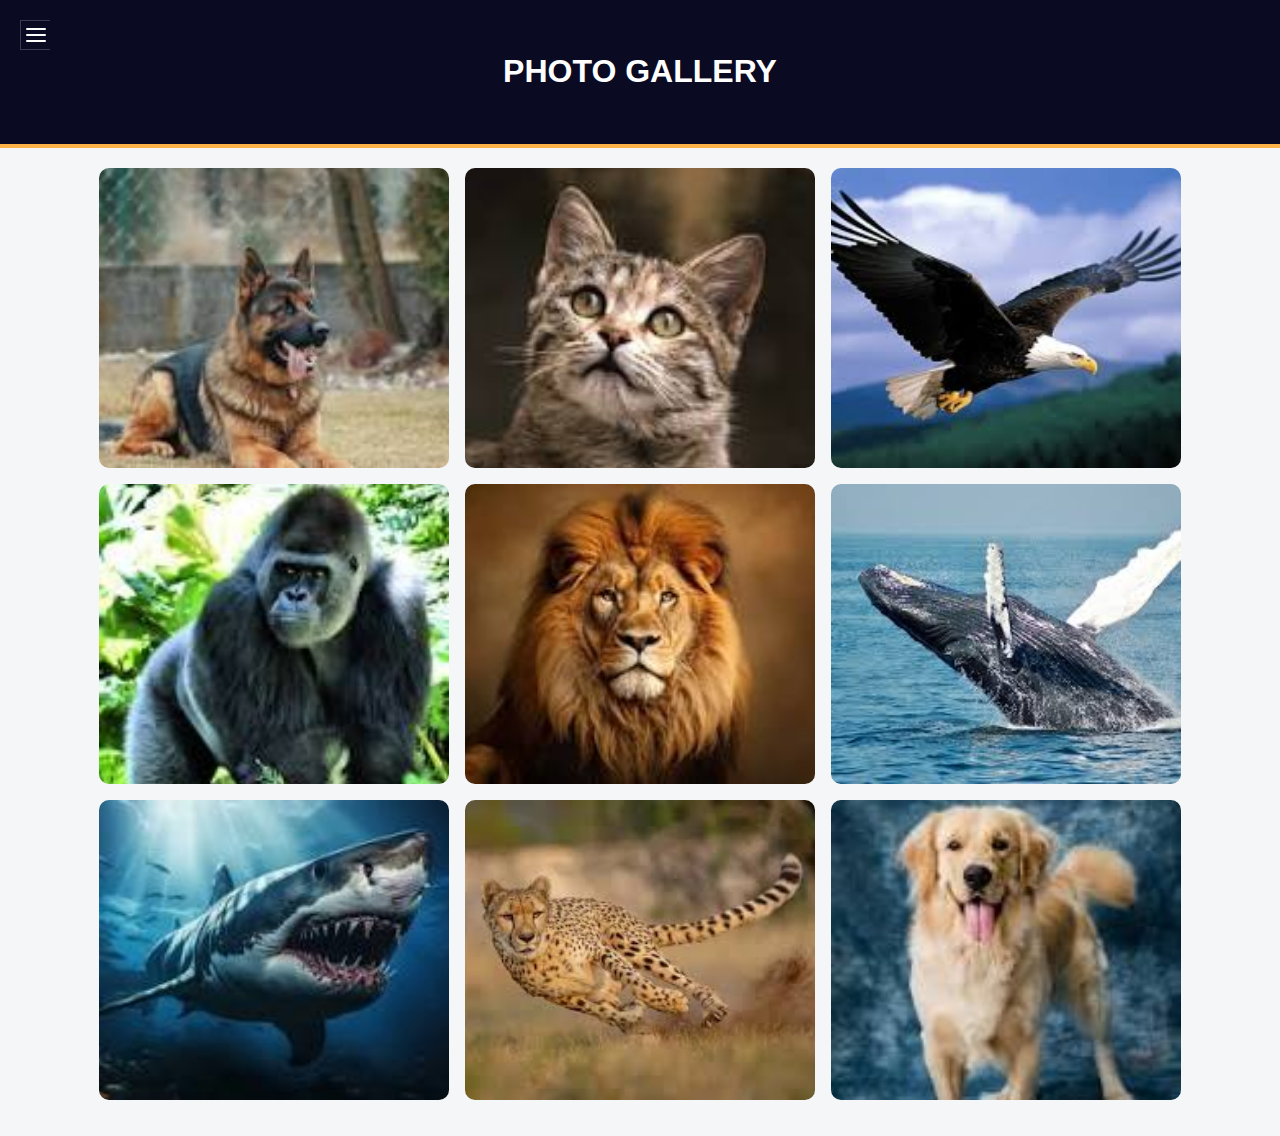
<file: photo-gallery/index.html>
<!DOCTYPE html>
<html lang="en">
  <head>
    <meta charset="utf-8">
    <meta name="viewport" content="width=device-width, initial-scale=1.0">
    <title>Photo Gallery</title>
    <link rel="stylesheet" href="style.css">
  </head>
  <body>

    <label>
      <!--creation of the toggle button-->
  <input type="checkbox">
  <div class="toggle">
    <span class="common top_line"></span>
    <span class="common middle_line"></span>
    <span class="common bottom_line"></span>
  </div> 
      <div class="sidebar">
      <p>Menu</p>
  <ul>
     <li style="--i:1"><a href="/code.github.io"><i class="fa fa-home"></i>Home</a></li>
     <li style="--i:3"><a href="/code.github.io/#projects"><i class="fab fa-gripfire"></i>Projects</a></li> 
     <li style="--i:2"><a href="/code.github.io/#about"><i class="fa fa-user"></i>About</a></li> 
     <li style="--i:4"><a href="/code.github.io#contact" ><i class="fa fa-phone"></i>Contact</a></li> 
  </ul>
  </div>
    </label>

    <header class="header">
      <h1>Photo gallery</h1>
    </header>
    <div class="gallery">
      <img src="dog2.jpeg" alt="A dog" loading="lazy">
      <img src="cat1.jpeg" alt="A cat" loading="lazy">
      <img src="eagle.jpeg" alt=" An eagle" loading="lazy">
      <img src="gorrilla.jpeg" alt="A gorrilla" loading="lazy">
      <img src="lion1.jpeg" alt="A lion" loading="lazy">
      <img src="whale.jpeg" alt="A whale" loading="lazy">
      <img src="shark.jpeg" alt="A shark" loading="lazy">
      <img src="cheetah.jpeg" alt="A cheetah" loading="lazy">
      <img src="dog1.jpeg" alt="A god" loading="lazy">
    </div>
  </body>
</html>
</file>
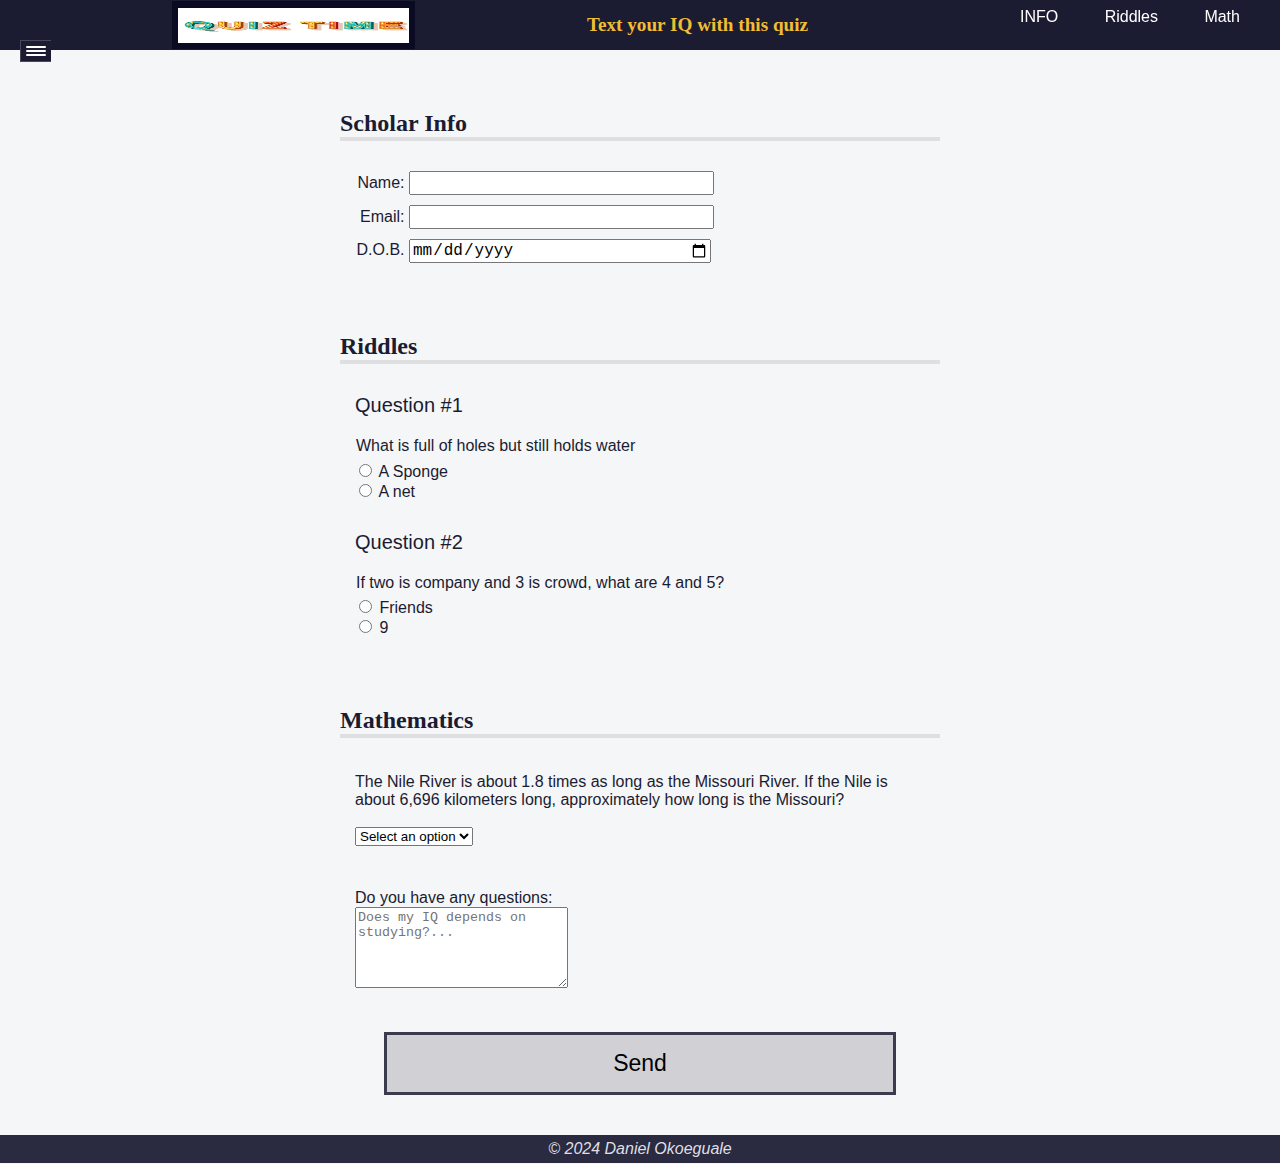
<file: quiz/index.html>
<!DOCTYPE html>
<html lang="en">
  <head>
    <meta charset="UTF-8" />
    <meta name="viewport" content="width=device-width, initial-scale=1.0" />
    <meta name="description" content="Quiz project" />
    <title>Quiz</title>
    <link rel="stylesheet" href="style.css" />
    <link rel="stylesheet" href="https://cdnjs.cloudflare.com/ajax/libs/font-awesome/6.0.0-beta3/css/all.min.css">
  </head>
  <body>
    <header>
      <label>
        <!--creation of the toggle button-->
    <input type="checkbox">
    <div class="toggle">
      <span class="common top_line"></span>
      <span class="common middle_line"></span>
      <span class="common bottom_line"></span>
    </div> 
        <div class="sidebar">
        <p class="pp">Menu</p>
    <ul>
      <li style="--i:1"><a href="/code.github.io"><i class="fa fa-home"></i>Home</a></li>
     <li style="--i:3"><a href="/code.github.io/#projects"><i class="fab fa-gripfire"></i>Projects</a></li> 
     <li style="--i:2"><a href="/code.github.io/#about"><i class="fa fa-user"></i>About</a></li> 
     <li style="--i:4"><a href="/code.github.io#contact" ><i class="fa fa-phone"></i>Contact</a></li> 
    </ul>
    </div>
      </label>
  
      <img id="logo" src="quiz.png">
      <h1>Text your IQ with this quiz</h1>
      <nav>
        <ul>
          <li><a href="#student-info">INFO</a></li>
          <li><a href="#riddles">Riddles</a></li>
          <li><a href="#math-questions">Math</a></li>
        </ul>
      </nav>
    </header>
    <main>
      <form method="post" action="https://freecodecamp.org/practice-project/accessibility-quiz">
        <section role="region" aria-labelledby="info">
          <h2 id="info">Scholar Info</h2>
          <div class="info">
            <label for="student-name">Name:</label>
            <input type="text" name="student-name" id="student-name" />
          </div>
          <div class="info">
            <label for="student-email">Email:</label>
            <input type="email" name="student-email" id="student-email" />
          </div>
          <div class="info">
            <label for="birth-date">D.O.B.<span class="sr-only">(Date of Birth)</span></label>
            <input type="date" name="birth-date" id="birth-date" />
          </div>
        </section>
        <section role="region" aria-labelledby="riddles">
          <h2 id="riddles">Riddles</h2>
          <div class="question-block">
            <p>Question #1</p>
            <fieldset class="question" name="html-question-one">
              <legend>
                What is full of holes but still holds water
              </legend>
            
                  <label for="q1-a1">
                    <input type="radio" id="q1-a1" name="q1" value="true" />
                    A Sponge
                  </label>
          
                  <br>
                  <label for="q1-a2">
                    <input type="radio" id="q1-a2" name="q1" value="false" />
                    A net
                  </label>
                
            </fieldset>
          </div>
          <div class="question-block">
            <p>Question #2</p>
            <fieldset class="question" name="html-question-two">
              <legend>
                If two is company and 3 is crowd, what are 4 and 5?
              </legend>
              
                  <label for="q2-a1">
                    <input type="radio" id="q2-a1" name="q2" value="true" />
                    Friends
                  </label>
                      <br>
                  <label for="q2-a2">
                    <input type="radio" id="q2-a2" name="q2" value="false" />
                    9
                  </label>
            </fieldset>
          </div>
        </section>
        <section role="region" aria-labelledby="math-questions">
          <h2 id="math-questions">Mathematics</h2>
          <div class="formrow">
            <div class="question-block">
              <label for="selector">The Nile River is about 1.8 times as long as the Missouri River. If the Nile is about 6,696 kilometers long, approximately how long is the Missouri?</label>
            </div>
            <br>
            <div class="answer">
              <select name="selector" id="selector" required>
                <option value="">Select an option</option>
                <option value="yes">3720km</option>
                <option value="no">13,000km</option>
              </select>
            </div>
            <br>
            <div class="question-block">
              <label for="css-textarea">Do you have any questions:</label>
            </div>
            <div class="answer">
              <textarea id="css-textarea" name="css-questions" rows="5" cols="24" placeholder="Does my IQ depends on studying?..."></textarea>
            </div>
          </div>
        </section>
        <button type="submit">Send</button>
      </form>
    </main>
    <footer>
      <address>
      &copy; 2024 Daniel Okoeguale
      </address> 
    </footer>
  </body>
</html>
</file>
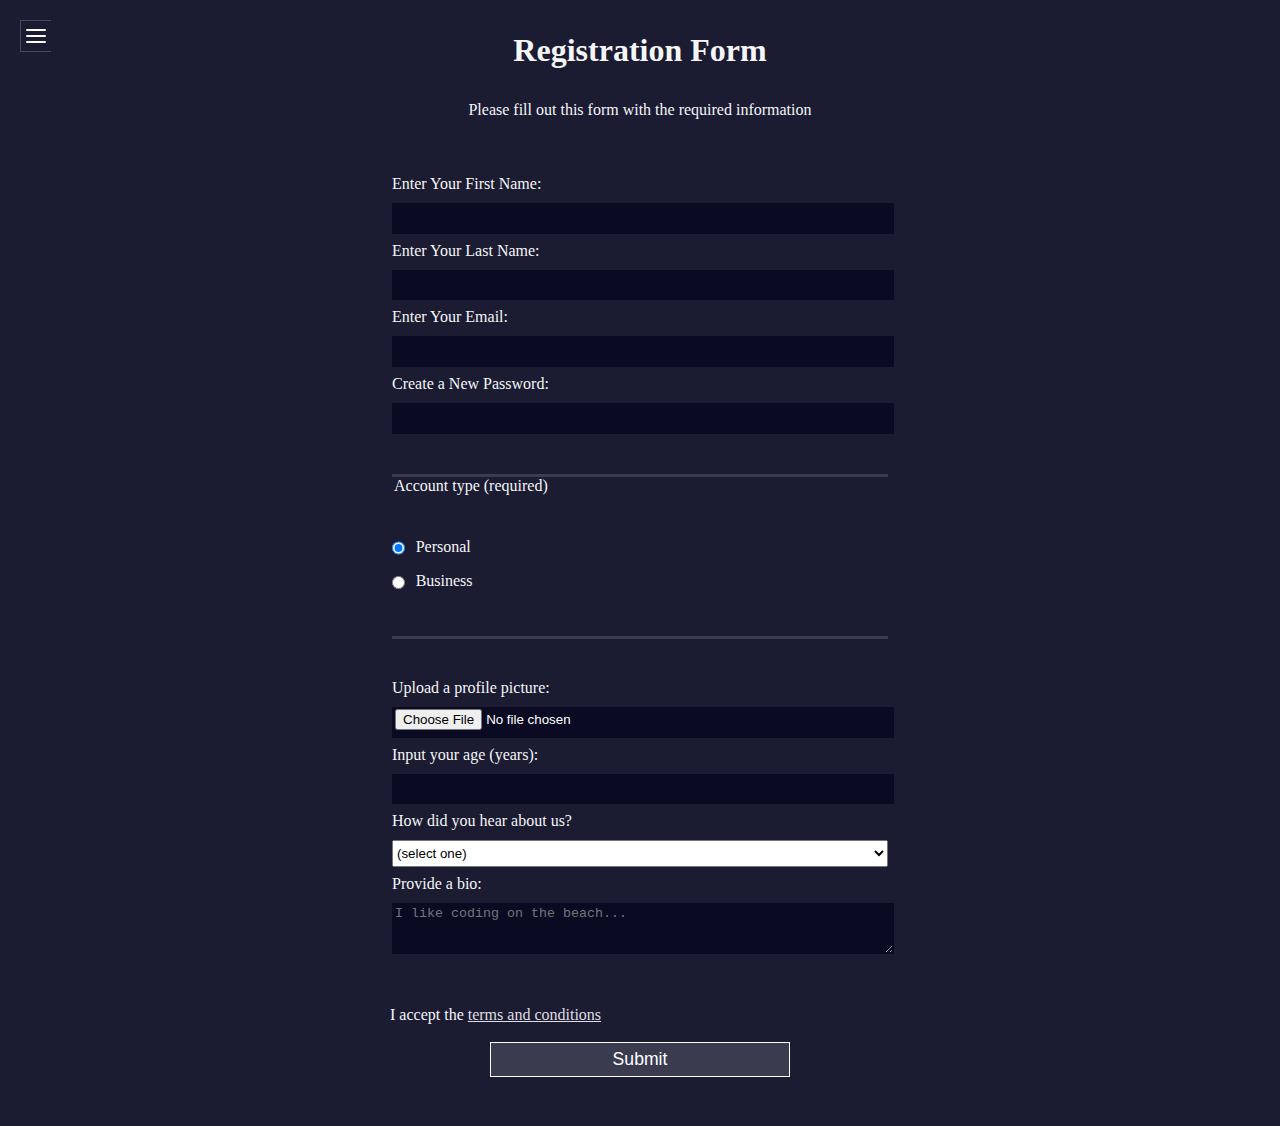
<file: registration-form/index.html>
<!DOCTYPE html>
<html lang="en">
  <head>
    <meta charset="UTF-8">
    <meta name="viewport" content="width=device-width, initial-scale=1.0">
    <title>Registration Form</title>
    <link rel="stylesheet" href="style.css" />
  </head>
  <body>

    <label>
      <!--creation of the toggle button-->
  <input type="checkbox">
  <div class="toggle">
    <span class="common top_line"></span>
    <span class="common middle_line"></span>
    <span class="common bottom_line"></span>
  </div> 
      <div class="sidebar">
      <p>Menu</p>
  <ul>
    <li style="--i:1"><a href="/code.github.io"><i class="fa fa-home"></i>Home</a></li>
     <li style="--i:3"><a href="/code.github.io/#projects"><i class="fab fa-gripfire"></i>Projects</a></li> 
     <li style="--i:2"><a href="/code.github.io/#about"><i class="fa fa-user"></i>About</a></li> 
     <li style="--i:4"><a href="/code.github.io#contact" ><i class="fa fa-phone"></i>Contact</a></li> 
  </ul>
  </div>
    </label>


    <h1>Registration Form</h1>
    <p>Please fill out this form with the required information</p>
    <form method="post" action='https://register-demo.freecodecamp.org'>
      <fieldset>
        <label for="first-name">Enter Your First Name: <input id="first-name" name="first-name" type="text" required /></label>
        <label for="last-name">Enter Your Last Name: <input id="last-name" name="last-name" type="text" required /></label>
        <label for="email">Enter Your Email: <input id="email" name="email" type="email" required /></label>
        <label for="new-password">Create a New Password: <input id="new-password" name="new-password" type="password" pattern="[a-z0-5]{8,}" required /></label>
      </fieldset>
      <fieldset>
        <legend>Account type (required)</legend>
        <label for="personal-account"><input id="personal-account" type="radio" name="account-type" class="inline" checked /> Personal</label>
        <label for="business-account"><input id="business-account" type="radio" name="account-type" class="inline" /> Business</label>
      </fieldset>
      <fieldset>
        <label for="profile-picture">Upload a profile picture: <input id="profile-picture" type="file" name="file" /></label>
        <label for="age">Input your age (years): <input id="age" type="number" name="age" min="13" max="120" /></label>
        <label for="referrer">How did you hear about us?
          <select id="referrer" name="referrer">
            <option value="">(select one)</option>
            <option value="1">News</option>
            <option value="2">YouTube search</option>
            <option value="3">Tech Forum</option>
            <option value="4">Other</option>
          </select>
        </label>
        <label for="bio">Provide a bio:
          <textarea id="bio" name="bio" rows="3" cols="30" placeholder="I like coding on the beach..."></textarea>
        </label>
      </fieldset>
      <label for="terms-and-conditions">
        <input class="inline" id="terms-and-conditions" type="checkbox" required name="terms-and-conditions" /> I accept the <a href="https://cdn.websitepolicies.com/wp-content/uploads/2022/04/terms-and-conditions-template.pdf">terms and conditions</a>
      </label>
      <input type="submit" value="Submit" />
    </form>
  </body>
</html>
</file>
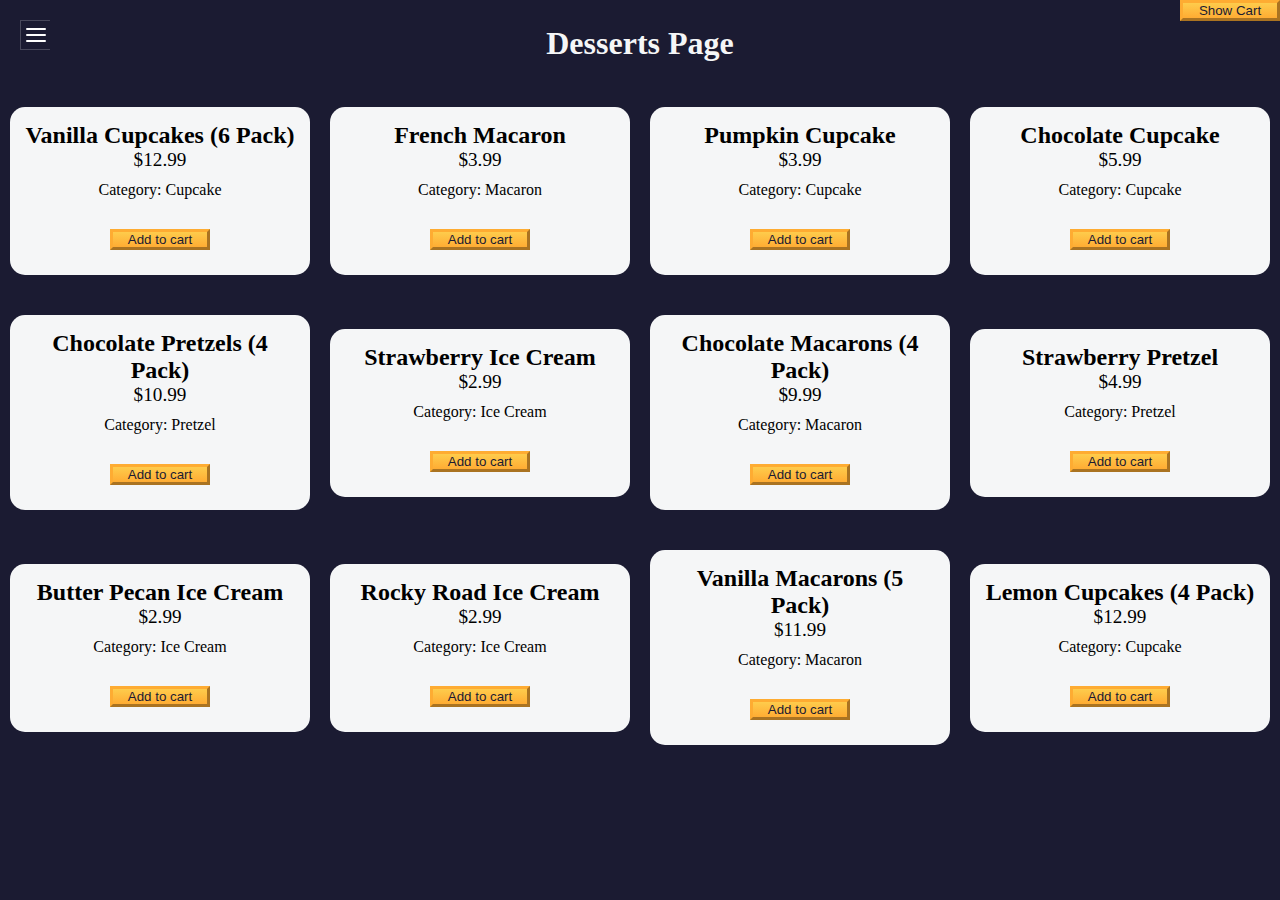
<file: shopping-cart/index.html>
<!DOCTYPE html>
<html lang="en">
  <head>
    <meta charset="UTF-8" />
    <meta http-equiv="X-UA-Compatible" content="IE=edge" />
    <meta name="viewport" content="width=device-width, initial-scale=1.0" />
    <title>Shopping Cart</title>
    <link rel="stylesheet" href="./style.css" />
    <link rel="stylesheet" href="https://cdnjs.cloudflare.com/ajax/libs/font-awesome/6.0.0-beta3/css/all.min.css">
  
  </head>
  <body>

    <label>
      <!--creation of the toggle button-->
  <input type="checkbox">
  <div class="toggle">
    <span class="common top_line"></span>
    <span class="common middle_line"></span>
    <span class="common bottom_line"></span>
  </div> 
      <div class="sidebar">
      <p>Menu</p>
  <ul>
    <li style="--i:1"><a href="/code.github.io"><i class="fa fa-home"></i>Home</a></li>
     <li style="--i:3"><a href="/code.github.io/#projects"><i class="fab fa-gripfire"></i>Projects</a></li> 
     <li style="--i:2"><a href="/code.github.io/#about"><i class="fa fa-user"></i>About</a></li> 
     <li style="--i:4"><a href="/code.github.io#contact" ><i class="fa fa-phone"></i>Contact</a></li> 
  </ul>
  </div>
    </label>


    <header>
      <h1 class="title">Desserts Page</h1>
    </header>
    <main>
      <button id="cart-btn" type="button" class="btn">
        <span id="show-hide-cart">Show</span> Cart
      </button>
      <div id="cart-container">
        <button class="btn" id="clear-cart-btn">Clear Cart</button>
        <div id="products-container"></div>
        <p>Total number of items: <span id="total-items">0</span></p>
        <p>Subtotal: <span id="subtotal">$0</span></p>
        <p>Taxes: <span id="taxes">$0</span></p>
        <p>Total: <span id="total">$0</span></p>
      </div>
      <div id="dessert-card-container"></div>
    </main>
    <script src="./script.js"></script>
  </body>
</html>
</file>
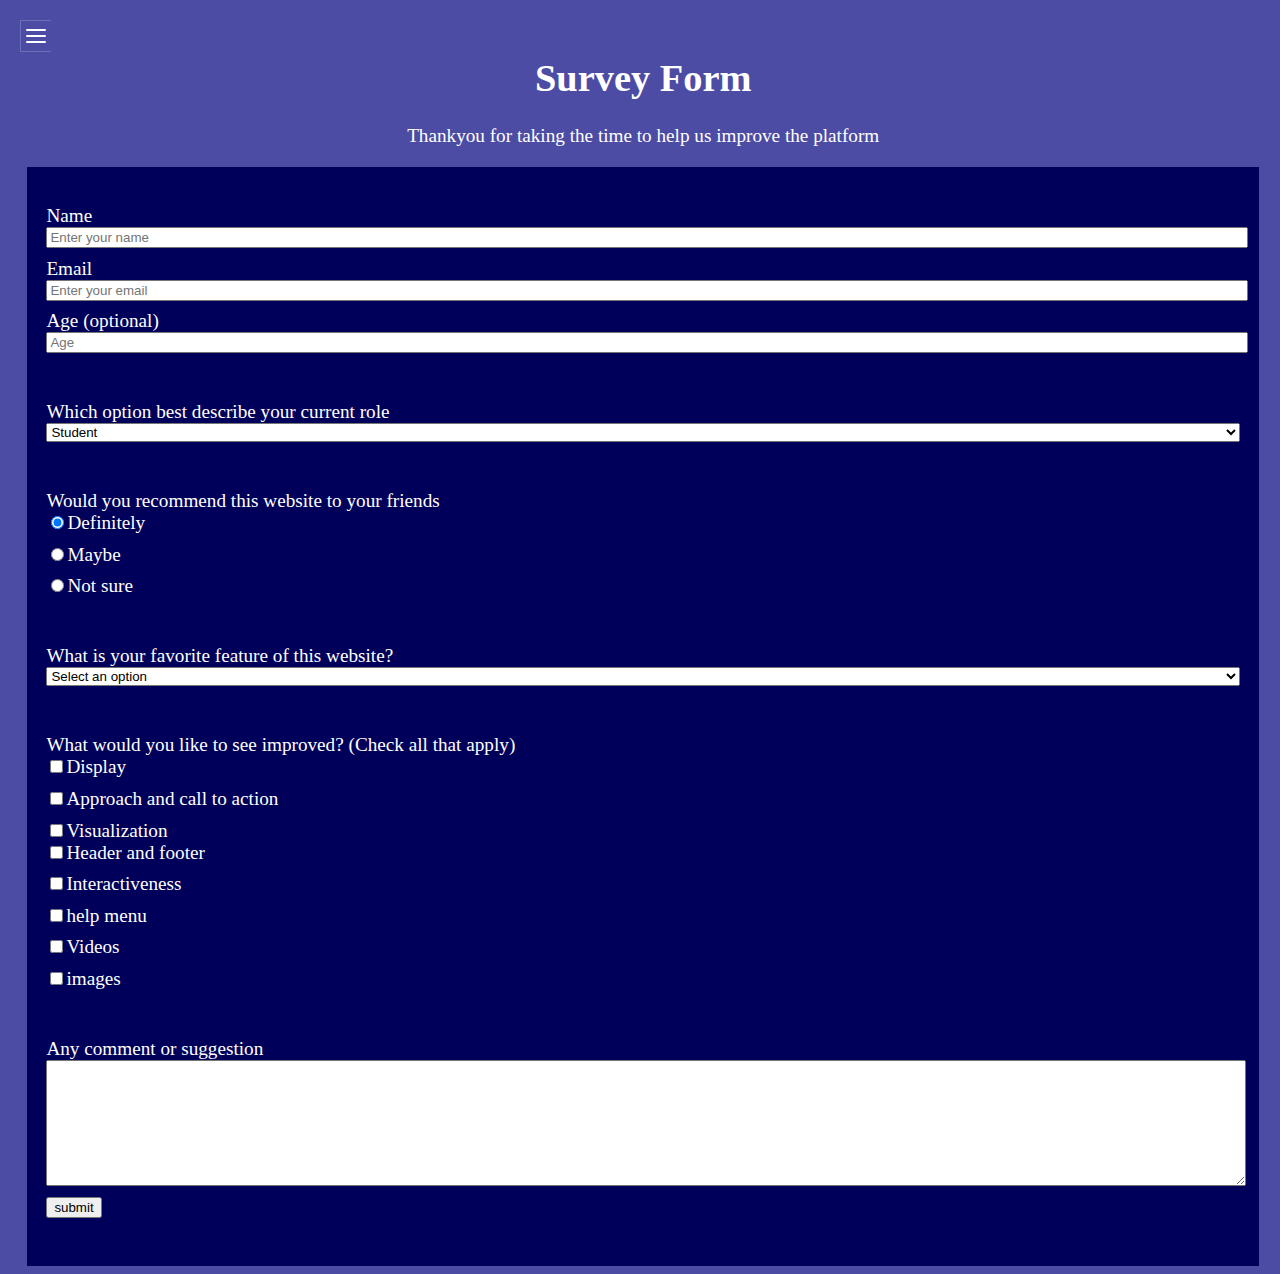
<file: survey/index.html>
<!DOCTYPE html>
<html lang="en">
  <head>
    <meta charset="UTF-8">
    <meta name="viewport" content="device-width, initial-scale= 1.0"> 
    <title>Survey form</title>
    
    <link rel="stylesheet" href="styles.css">
    <link rel="stylesheet" href="https://cdnjs.cloudflare.com/ajax/libs/font-awesome/6.0.0-beta3/css/all.min.css">
  </head>
  <body>

    <label>
      <!--creation of the toggle button-->
  <input type="checkbox" class="checkbox1">
  <div class="toggle">
    <span class="common top_line"></span>
    <span class="common middle_line"></span>
    <span class="common bottom_line"></span>
  </div> 
      <div class="sidebar">
      <p>Menu</p>
  <ul>
   <li style="--i:1"><a href="/code.github.io"><i class="fa fa-home"></i>Home</a></li>
     <li style="--i:3"><a href="/code.github.io/#projects"><i class="fab fa-gripfire"></i>Projects</a></li> 
     <li style="--i:2"><a href="/code.github.io/#about"><i class="fa fa-user"></i>About</a></li> 
     <li style="--i:4"><a href="/code.github.io#contact" ><i class="fa fa-phone"></i>Contact</a></li> 
  </ul>
  </div>
    </label>


  <div class="dd">  <h1 id="title">Survey Form</h1>
    <p id="description">Thankyou for taking the time to help us improve the platform</p>
  
  <div class="ddd"> <form id="survey-form">
    <div class="dan">
     <label id="name-label">Name <input id="name" type="text" placeholder="Enter your name" required ></input>
     </label>
     <label id="email-label">Email <input id="email" type="email" placeholder="Enter your email" required></input> 
     </label>
      <label id="number-label">Age (optional) <input id="number" type="number" placeholder="Age" required min="18" max="120"></input>
       </label>
       </div>
      <div class="dan">   <label>Which option best describe your current role 
        <select id="dropdown">
         <option>Student</option>
         <option>Full time job</option>
         <option>Full time learner</option> 
         <option>Prefer not to say</option> 
         <option>others</option> 
       </select>
       </label> </div>
         <div class="dan">
       <label>Would you recommend this website to your friends<br><input class="d2" type ="radio" name="radio" value="radio"  checked>Definitely</input></label>
       <label><input type="radio" name="radio" value="radio" >Maybe</input></label>
       <label><input type="radio" name="radio" value="radio" >Not sure</input></label> </div>
      <div class="dan"> <label>What is your favorite feature of this website?
<select id="dropdown">
  <option>Select an option</option>
  <option>background</option>
  <option>colour choice</option>
  <option>length</option>
  <option>colour blend</option>
</select>
</label> </div>

<label class="da">What would you like to see improved? (Check all that apply)
  <label><input type="checkbox" id="rad" value="rad">Display</input> </label>
 <label> <input type="checkbox" id="rad" value="rad">Approach and call to action</input> </label>
 <label> <input type="checkbox" id="rad" value="rad">Visualization</input> <label>
 <label> <input type="checkbox" id="rad" value="rad">Header and footer</input> </label>
  <label> <input type="checkbox" id="rad" value="rad">Interactiveness</input> </label>
 <label> <input type="checkbox" id="rad"value="rad" >help menu</input> </label>
 <label> <input type="checkbox" id="rad" value="rad">Videos</input> </label>
 <label><input type="checkbox" id="rad" value="rad">images</input></label>
</label>
<label class="d">Any comment or suggestion <textarea rows="8" cols="40" class="d1"></textarea></label>
      <!-- <input type="submit" id="submit"></input> -->
    </form>
    <button id="submit">submit</button>
    </div>
    
    </div>
  </body>
</html>
</file>
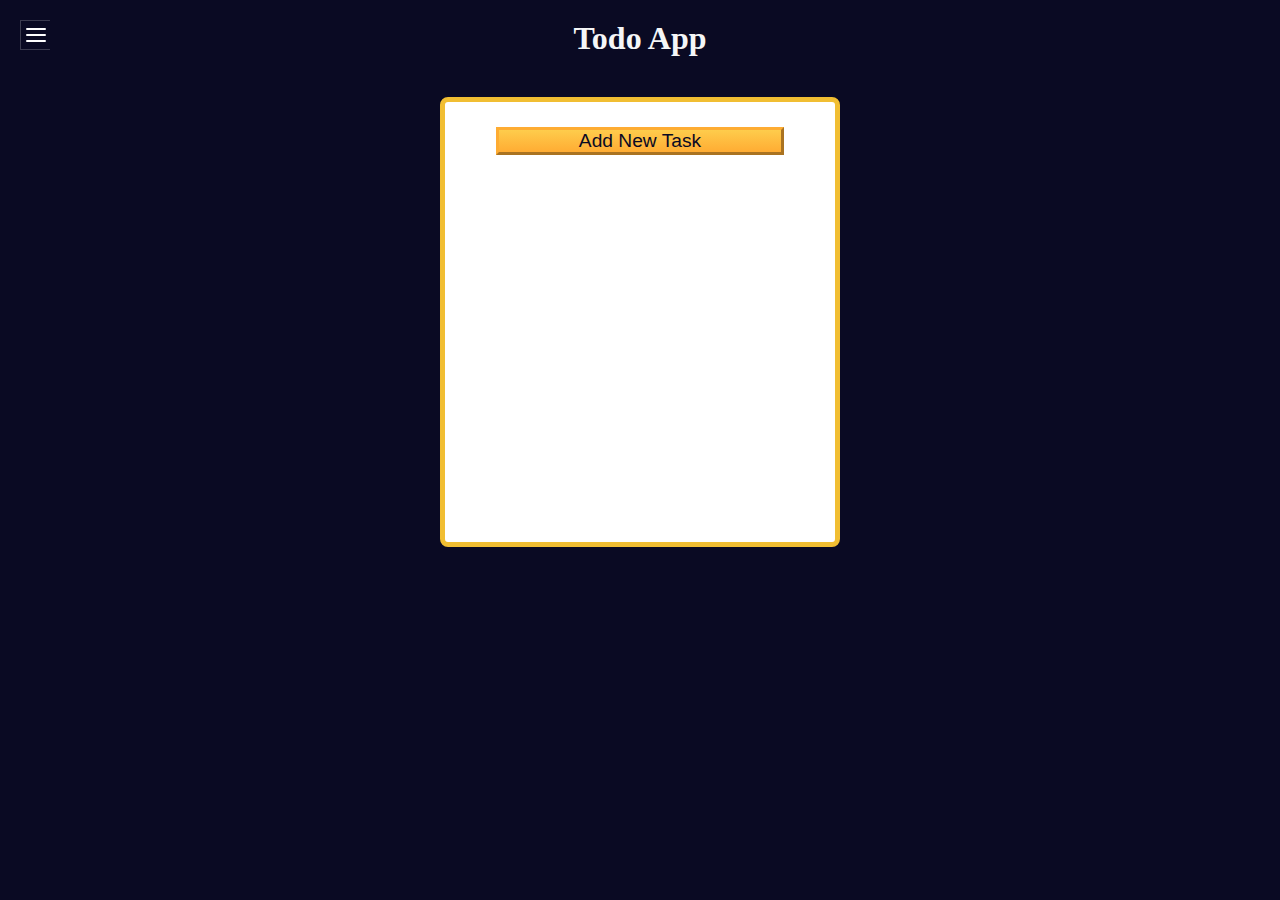
<file: todo-list/index.html>
<!DOCTYPE html>
<html lang="en">

<head>
  <meta charset="UTF-8" />
  <meta http-equiv="X-UA-Compatible" content="IE=edge" />
  <meta name="viewport" content="width=device-width, initial-scale=1.0" />
  <title>Todo App</title>
  <link rel="stylesheet" href="styles.css" />
  <link rel="stylesheet" href="https://cdnjs.cloudflare.com/ajax/libs/font-awesome/6.0.0-beta3/css/all.min.css">
</head>

<body>

  <label>
    <!--creation of the toggle button-->
<input type="checkbox">
<div class="toggle">
  <span class="common top_line"></span>
  <span class="common middle_line"></span>
  <span class="common bottom_line"></span>
</div> 
    <div class="sidebar">
    <p>Menu</p>
<ul>
    <li style="--i:1"><a href="/code.github.io"><i class="fa fa-home"></i>Home</a></li>
     <li style="--i:3"><a href="/code.github.io/#projects"><i class="fab fa-gripfire"></i>Projects</a></li> 
     <li style="--i:2"><a href="/code.github.io/#about"><i class="fa fa-user"></i>About</a></li> 
     <li style="--i:4"><a href="/code.github.io#contact" ><i class="fa fa-phone"></i>Contact</a></li> 
</ul>
</div>
  </label>


  <main>
    <h1>Todo App</h1>
    <div class="todo-app">
      <button id="open-task-form-btn" class="btn large-btn">
        Add New Task
      </button>
      <form class="task-form hidden" id="task-form">
        <div class="task-form-header">
          <button id="close-task-form-btn" class="close-task-form-btn" type="button" aria-label="close">
            <svg class="close-icon" xmlns="http://www.w3.org/2000/svg" viewBox="0 0 48 48" width="48px" height="48px"><path fill="#F44336" d="M21.5 4.5H26.501V43.5H21.5z" transform="rotate(45.001 24 24)" /><path fill="#F44336" d="M21.5 4.5H26.5V43.501H21.5z" transform="rotate(135.008 24 24)" /></svg>
          </button>
        </div>
        <div class="task-form-body">
          <label class="task-form-label" for="title-input">Title</label>
          <input required type="text" class="form-control" id="title-input" value="" />
          <label class="task-form-label" for="date-input">Date</label>
          <input type="date" class="form-control" id="date-input" value="" />
          <label class="task-form-label" for="description-input">Description</label>
          <textarea class="form-control" id="description-input" cols="30" rows="5"></textarea>
        </div>
        <div class="task-form-footer">
          <button id="add-or-update-task-btn" class="btn large-btn" type="submit">
            Add Task
          </button>
        </div>
      </form>
      <dialog id="confirm-close-dialog">
        <form method="dialog">
          <p class="discard-message-text">Discard unsaved changes?</p>
          <div class="confirm-close-dialog-btn-container">
            <button id="cancel-btn" class="btn">
              Cancel
            </button>
            <button id="discard-btn" class="btn">
              Discard
            </button>
          </div>
        </form>
      </dialog>
      <div id="tasks-container"></div>
    </div>
  </main>
  <script src="script.js"></script>
</body>

</html>
</file>
<file: styles.css>
:root{
  --primary-color: #3498db;
  --secondary-color: #2c3e50;
}


* {
  margin: 0;
  padding: 0;
  box-sizing: border-box;
  
}


body {
  font-family: Arial, sans-serif;
  /* background-color: var(--secondary-color); */
  color: white;
  background: linear-gradient(120deg,#000, #01011d, #24021d, #2b1e02);

  font-family: "Sarabun", 'Poppins', sans-serif;
  font-style: normal;
  font-weight: 400;
}
.sidebar {
  position: fixed;
  height: 70%;
  width: 200px;
  border-right: 0.8px solid rgba(255, 255, 255, 0.2);
  transition: 0.5s ease;
  transform: translateX(-200px);
  -webkit-backdrop-filter: blur(15px);
  backdrop-filter: blur(15px);
  z-index: 1;
}

.sidebar p {
  color: #fff;
  font-weight: 800;
  text-align: right;
  padding: 10px 0;
  padding-right: 30px;
  pointer-events: none;
  font-size: 1.5rem;
}
.sidebar ul li a i {
  transition: all 0.3s ease-in-out;
}
.sidebar ul li a:hover i {
  transform: rotate(180deg); /* Rotate icon on hover */
}
ul {
  position: relative;
}
ul li {
  list-style: none;
  transition: 1s ease;
  transform: translate(calc(-200px * var(--i)))
}
ul li a {
  color: #fff;
  display: block;
  padding: 5px 0;
  font-weight: 500;
  text-decoration: none;
  text-transform: capitalize;
  margin-bottom: 2em;
  
}

ul li:hover a {
  color: #00ffff;
}
ul li a i {
  width: 40px;
  text-align: center;
}

/* styling of the toggle button   */
input[type="checkbox"] {
   /* -webkit-appearance: none; */
   visibility: hidden;
   display: none;
}
.toggle {
  position: fixed;
  height: 30px;
  width: 30px;
  top: 20px;
  left: 20px;
  border: 0.8px solid rgba(255, 255, 255, 0.2);
  cursor: pointer;
  border-right: 2px;
  z-index: 1;
}
.toggle .common {
position: absolute;
height: 2px;
width: 20px;
left: 50%;
background: #fff;
border-radius: 50px;
transform: translate(-50%, -50%);
transition: 0.3s ease;
}
.toggle .top_line {
  top: 30%;
}
.toggle .middle_line {
  top: 50%;
}
.toggle .bottom_line {
  top: 70%;
}
input[type="checkbox"]:checked ~.toggle .top_line {
  transform: rotate(-45deg);
  left: 2px;
  top: 14px;
  width: 25px;
}
input[type="checkbox"]:checked ~.toggle .bottom_line {
  transform: rotate(45deg);
  left: 2px;
  top: 14px;
  width: 25px;
}
input[type="checkbox"]:checked ~.toggle .middle_line {
  transform: translateX(20px);
  opacity: 0;
}
input[type="checkbox"]:checked ~.sidebar{
  transform: translate(0);
}
input[type="checkbox"]:checked ~.sidebar ul li{
  transform: translate(calc(0 * var(--i)))
}
.h11 {
  text-align: center;
  margin-left: 10px;
  margin-right: 10px;
  font-size: 2em;
  margin-bottom: -30px;
}

  .about {
    text-align: justify;
    margin: 0 15px;
  
  }
  .about p {
    font-size: 1.3rem;
    line-height: 1.4;
  }
  
#p1 {
 margin-bottom: 20px;
 margin-top: 70px;
}
#p2 {
  margin-bottom: 20px;
}
#p3 {
  margin-bottom: 20px;
}
#p4 {
  margin-bottom: 20px;
}
section {
  /* background: linear-gradient(75deg,#2c3e50, rgb(37, 3, 3)); */
  padding: 40px 0;
}

section h2 {
  margin-bottom: 20px;
  font-size: 1.5em;
}

#p1 {
  display: flex;
  flex-wrap: nowrap;;
}
footer {
  background-color:  #01011d;
  color: #fff;
  text-align: center;
  padding: 20px 0;
}

#img1{
  border-radius: 50%;
  width: 45%;
  height: 300px;
  float: right;
  margin-left: 10px;
  /* transition: all 0.5s;  */
  animation: expand 4s infinite;


}

.projects {
  text-align: center;
  font-weight: 900;
  font-family:Arial, Helvetica, sans-serif;
}
.Project_Parent {
  display: flex;
  flex-wrap: wrap;
  flex-direction: row;
}
.Project_Parent img {
  height: 200px;
  width: 300px;
  align-items: center;
  justify-content: center;
  overflow: hidden;
  transition: transform 0.3s ease;
  cursor: pointer;
}
.project1, .project2, .project3, .project4, .project5, .project6, .project7, .project8, .project9, .project10, .project11 {
  margin: 15px;
  width: 300px;
}

.Project_Parent img:hover {
  transform: scale(0.9);
}

footer p {
  margin: 0;
}


.container h2 {
  text-align: center;
}
.container  a {
  color: white;
  text-decoration: none;
}
.container a i {
  margin: 10px;
}


#contact h3 a:hover {
  color: #00ffff;
  text-decoration: underline;
  cursor: pointer;
}

.container {
  justify-content: center;
  text-align: center;
}



#projects h3 {
  margin-bottom: 5px;
  text-align: center;
}

#projects a {
  text-decoration: none;
  color: #fff;
  
}
#projects a:hover {
  color: #00ffff;
}



@media (max-width: 768px) {
 #about, #projects, #contact {
    margin-left: 3%;
    margin-right: 3%;
  }
  .Project_Parent {
    /* width: 275px; */
    margin-left: 8.6%;
    margin-right: 6%;
  }
  .h11 {
    font-size: 2.5rem;
  }
}

@media (max-width: 380px){
  .Project_Parent {
    width: 275px;
    margin-left: 0.5em;
  }

}
@media (min-width: 768px) {
.h11 {
font-size: 3em;
}
  #about p {
    font-size: 1.5rem;
  }
  #img1 {
   width: 25%;
   height: 350px;
   margin-right: 40px;
  }
  #about, #projects, #contact {
    margin-left: 10px;
  }
  .Project_Parent {
    margin-left: 30px;
    margin-right: 10px;;
    width: 100%;
    display: flex;
    flex-wrap: wrap;
  }
 }
</file>
<file: football-team-card/styles.css>
*,
*::before,
*::after {
  box-sizing: border-box;
  margin: 0;
  padding: 0;
}

:root {
  --dark-grey: #0a0a23;
  --light-grey: #f5f6f7;
  --white: #ffffff;
  --black: #000;
}
.sidebar {
  position: fixed;
  height: 70%;
  width: 180px;
  border-right: 0.8px solid rgba(255, 255, 255, 0.2);
  transition: 0.5s ease;
  transform: translateX(-200px);
  -webkit-backdrop-filter: blur(15px);
  backdrop-filter: blur(15px);
}

.sidebar p {
  color: #1a0101;
  font-weight: 800;
  text-align: right;
  padding: 10px 0;
  padding-right: 30px;
  pointer-events: none;
  font-size: 1.5rem;
}
.sidebar ul li a i {
  transition: all 0.3s ease-in-out;
}
.sidebar ul li a:hover i {
  transform: rotate(180deg); /* Rotate icon on hover */
}
ul {
  position: relative;
}
ul li {
  list-style: none;
  transition: 1s ease;
  transform: translate(calc(-200px * var(--i)))
}
ul li a {
  color: #fff;
  display: block;
  padding: 5px 0;
  font-weight: 500;
  text-decoration: none;
  text-transform: capitalize;
  margin-bottom: 2em;
  
}

ul li:hover a {
  color: #00ffff;
}
ul li a i {
  width: 40px;
  text-align: center;
}

/* styling of the toggle button   */
input[type="checkbox"] {
   /* -webkit-appearance: none; */
   visibility: hidden;
   display: none;
}
.toggle {
  position: fixed;
  height: 30px;
  width: 30px;
  top: 20px;
  left: 20px;
  border: 0.8px solid rgba(255, 255, 255, 0.2);
  cursor: pointer;
  border-right: 2px;
  z-index: 1;
}
.toggle .common {
position: absolute;
height: 2px;
width: 20px;
left: 50%;
background: #fff;
border-radius: 50px;
transform: translate(-50%, -50%);
transition: 0.3s ease;
}
.toggle .top_line {
  top: 30%;
}
.toggle .middle_line {
  top: 50%;
}
.toggle .bottom_line {
  top: 70%;
}
input[type="checkbox"]:checked ~.toggle .top_line {
  transform: rotate(-45deg);
  left: 2px;
  top: 14px;
  width: 25px;
}
input[type="checkbox"]:checked ~.toggle .bottom_line {
  transform: rotate(45deg);
  left: 2px;
  top: 14px;
  width: 25px;
}
input[type="checkbox"]:checked ~.toggle .middle_line {
  transform: translateX(20px);
  opacity: 0;
}
input[type="checkbox"]:checked ~.sidebar{
  transform: translate(0);
}
input[type="checkbox"]:checked ~.sidebar ul li{
  transform: translate(calc(0 * var(--i)))
}

body {
  background-color: var(--dark-grey);
  text-align: center;
  padding: 10px;
}

.sidebar p {
  color: white;
}

.title,
.options-label,
.team-stats,
footer {
  color: var(--white);
}

.title {
  margin: 1.3rem 0;
}

.team-stats {
  display: flex;
  justify-content: space-around;
  flex-wrap: wrap;
  font-size: 1.3rem;
  margin: 1.2rem 0;
}

.options-label {
  font-size: 1.2rem;
}

.cards {
  display: flex;
  flex-wrap: wrap;
  justify-content: center;
  align-items: center;
}

.player-card {
  background-color: var(--light-grey);
  padding: 1.3rem;
  margin: 1.2rem;
  width: 300px;
  border-radius: 15px;
}

@media (max-width: 768px) {
  .team-stats {
    flex-direction: column;
  }
}
</file>
<file: magazine/style.css>
*,
::before,
::after {
  padding: 0;
  margin: 0;
  box-sizing: border-box;
}

.sidebar {
  position: fixed;
  height: 70%;
  width: 180px;
  border-right: 0.8px solid rgba(255, 255, 255, 0.2);
  transition: 0.5s ease;
  transform: translateX(-200px);
  -webkit-backdrop-filter: blur(15px);
  backdrop-filter: blur(15px);
  z-index: 1;
  margin-top: 50px;
}

.sidebar p {
  color: #1a0101;
  font-weight: 800;
  text-align: right;
  padding: 10px 0;
  padding-right: 30px;
  pointer-events: none;
  font-size: 1.5rem;
}
.sidebar ul li a i {
  transition: all 0.3s ease-in-out;
}
.sidebar ul li a:hover i {
  transform: rotate(180deg); /* Rotate icon on hover */
}
ul {
  position: relative;
}
ul li {
  list-style: none;
  transition: 1s ease;
  transform: translate(calc(-200px * var(--i)))
}
ul li a {
  color: #fff;
  display: block;
  padding: 5px 0;
  font-weight: 500;
  text-decoration: none;
  text-transform: capitalize;
  margin-bottom: 2em;
  font-size: 1.5rem;
  
}

ul li:hover a {
  color: #00ffff;
}
ul li a i {
  width: 40px;
  text-align: center;
}

/* styling of the toggle button   */
input[type="checkbox"] {
   /* -webkit-appearance: none; */
   visibility: hidden;
   display: none;
}
.toggle {
  position: fixed;
  height: 30px;
  width: 30px;
  top: 20px;
  left: 20px;
  border: 0.8px solid rgba(255, 255, 255, 0.2);
  cursor: pointer;
  border-right: 2px;
  z-index: 1;
}
.toggle .common {
position: absolute;
height: 2px;
width: 20px;
left: 50%;
background: #fff;
border-radius: 50px;
transform: translate(-50%, -50%);
transition: 0.3s ease;
}
.toggle .top_line {
  top: 30%;
}
.toggle .middle_line {
  top: 50%;
}
.toggle .bottom_line {
  top: 70%;
}
input[type="checkbox"]:checked ~.toggle .top_line {
  transform: rotate(-45deg);
  left: 2px;
  top: 14px;
  width: 25px;
}
input[type="checkbox"]:checked ~.toggle .bottom_line {
  transform: rotate(45deg);
  left: 2px;
  top: 14px;
  width: 25px;
}
input[type="checkbox"]:checked ~.toggle .middle_line {
  transform: translateX(20px);
  opacity: 0;
}
input[type="checkbox"]:checked ~.sidebar{
  transform: translate(0);
}
input[type="checkbox"]:checked ~.sidebar ul li{
  transform: translate(calc(0 * var(--i)))
}

html {
  font-size: 62.5%;
}

body {
  font-family: 'Baskervville', serif;
  color: linen;
  background-color: rgb(20, 30, 40);
}

h1 {
  font-family: 'Anton', sans-serif;
}

h2, h3, h4, h5, h6 {
  font-family: 'Raleway', sans-serif;
}

a {
  text-decoration: none;
  color: linen;
}

main {
  display: grid;
  grid-template-columns: minmax(2rem, 1fr) minmax(min-content, 94rem) minmax(2rem, 1fr);
  row-gap: 3rem;
}

img {
  width: 100%;
  object-fit: cover;
}

hr {
  margin: 1.5rem 0;
  border: 1px solid rgba(120, 120, 120, 0.6);
}

.heading {
  grid-column: 2 / 3;
  display: grid;
  grid-template-columns: repeat(2, 1fr);
  row-gap: 1.5rem;
}

.text {
  grid-column: 2 / 3;
  font-size: 1.8rem;
  letter-spacing: 0.6px;
  column-width: 25rem;
  text-align: justify;
}

.hero {
  grid-column: 1 / -1;
  position: relative;
}

.hero-title {
  text-align: center;
  color: orangered;
  font-size: 8rem;
}

.hero-subtitle {
  font-size: 2.4rem;
  color: orangered;
  text-align: center;
}

.author {
  font-size: 2rem;
  font-family: "Raleway", sans-serif;
}

.author-name a:hover {
  background-color: #306203;
}

.publish-date {
  color: rgba(255, 255, 255, 0.5);
}

.social-icons {
  display: grid;
  font-size: 3rem;
  grid-template-columns: repeat(5, 1fr);
  grid-auto-flow: column;
  grid-auto-columns: 1fr;
  align-items: center;
}

.first-paragraph::first-letter {
  font-size: 6rem;
  color: orangered;
  float: left;
  margin-right: 1rem;
}

.quote {
  color: #00beef;
  font-size: 2.4rem;
  text-align: center;
  font-family: "Raleway", sans-serif;
}

.quote::before {
  content: '" ';
}

.quote::after {
  content: ' "';
}

.text-with-images {
  display: grid;
  grid-template-columns: 1fr 2fr;
  column-gap: 3rem;
  margin-bottom: 3rem;
}

.lists {
  list-style-type: none;
  margin-top: 2rem;
}

.lists li {
  margin-bottom: 1.5rem;
}

.list-title, .list-subtitle {
  color: #00beef;
}

.image-wrapper {
  display: grid;
  grid-template-columns: 2fr 1fr;
  grid-template-rows: repeat(3, min-content);
  gap: 2rem;
  place-items: center;
}

.image-1, .image-3 {
  grid-column: 1 / -1;
}

@media only screen and (max-width: 720px) {
  .image-wrapper {
    grid-template-columns: 1fr;
  }
}

@media only screen and (max-width: 600px) {
  .text-with-images {
    grid-template-columns: 1fr;
  }
}

@media only screen and (max-width: 550px) {
  .hero-title {
    font-size: 6rem;
  }
  
  .hero-subtitle,
  .author,
  .quote,
  .list-title {
    font-size: 1.8rem;
  }
  
  .social-icons {
    font-size: 2rem;
  }

  .text {
    font-size: 1.6rem;
  } 
}

@media only screen and (max-width: 420px) {
.hero-title {
  font-size: 4.5rem;
}
}
@media only screen and (min-width: 800px){
  #img2 {
    height: 300px;
  }
  #img1 {
    height: 430px;
  }
}
@media only screen and (max-width: 1400px){
  #img1 {
    height: 490px;
  }
}
.hero-img {
  height: 40%;
}
</file>
<file: music-player/styles.css>
:root {
    /* colors */
    --primary-color: #dfdfe2;
    --secondary-color: #ffffff;
    --app-background-color: #4d4d62;
    --background-color: #1b1b32;
    --foreground-color: #3b3b4f;
    --highlight-color: #f1be32;
  
    /* font sizes */
    --root-font-size: 16px;
    font-size: var(--root-font-size);
  
    /* font-families */
    --font-headline: "Roboto Mono", monospace;
    --font-family: "Lato", sans-serif;
  }
  
  *,
  *::after,
  *::before {
    box-sizing: border-box;
  }
  
  .sidebar {
    position: fixed;
    height: 70%;
    width: 180px;
    border-right: 0.8px solid rgba(255, 255, 255, 0.2);
    transition: 0.5s ease;
    transform: translateX(-200px);
    -webkit-backdrop-filter: blur(15px);
    backdrop-filter: blur(15px);
    z-index: 1;
    margin-top: 40px;
  }
  
  .sidebar p {
    color: #1a0101;
    font-weight: 800;
    text-align: right;
    padding: 10px 0;
    padding-right: 30px;
    pointer-events: none;
    font-size: 1.5rem;
  }
  .sidebar ul li a i {
    transition: all 0.3s ease-in-out;
  }
  .sidebar ul li a:hover i {
    transform: rotate(180deg); /* Rotate icon on hover */
  }
  ul {
    position: relative;
  }
  ul li {
    list-style: none;
    transition: 1s ease;
    transform: translate(calc(-200px * var(--i)))
  }
  ul li a {
    color: #fff;
    display: block;
    padding: 5px 0;
    font-weight: 500;
    text-decoration: none;
    text-transform: capitalize;
    margin-bottom: 2em;
    
  }
  
  ul li:hover a {
    color: #00ffff;
  }
  ul li a i {
    width: 40px;
    text-align: center;
  }
  
  /* styling of the toggle button   */
  input[type="checkbox"] {
     /* -webkit-appearance: none; */
     visibility: hidden;
     display: none;
  }
  .toggle {
    position: fixed;
    height: 30px;
    width: 30px;
    top: 20px;
    left: 20px;
    border: 0.8px solid rgba(255, 255, 255, 0.2);
    cursor: pointer;
    border-right: 2px;
    z-index: 1;
  }
  .toggle .common {
  position: absolute;
  height: 2px;
  width: 20px;
  left: 50%;
  background: #fff;
  border-radius: 50px;
  transform: translate(-50%, -50%);
  transition: 0.3s ease;
  }
  .toggle .top_line {
    top: 30%;
  }
  .toggle .middle_line {
    top: 50%;
  }
  .toggle .bottom_line {
    top: 70%;
  }
  input[type="checkbox"]:checked ~.toggle .top_line {
    transform: rotate(-45deg);
    left: 2px;
    top: 14px;
    width: 25px;
  }
  input[type="checkbox"]:checked ~.toggle .bottom_line {
    transform: rotate(45deg);
    left: 2px;
    top: 14px;
    width: 25px;
  }
  input[type="checkbox"]:checked ~.toggle .middle_line {
    transform: translateX(20px);
    opacity: 0;
  }
  input[type="checkbox"]:checked ~.sidebar{
    transform: translate(0);
  }
  input[type="checkbox"]:checked ~.sidebar ul li{
    transform: translate(calc(0 * var(--i)))
  }


  body {
    background-color: var(--app-background-color);
    color: var(--primary-color);
    font-family: var(--font-family);
  }


  .sidebar p {
    color: white;
  }
  
  h1 {
    font-size: 1.125rem;
    line-height: 1.6;
  }
  
  h2 {
    font-size: var(--root-font-size);
  }
  
  ul {
    margin: 0;
  }
  
  .container {
    margin-top: 10px;
    display: flex;
    flex-direction: column;
    justify-content: center;
    align-items: center;
    row-gap: 5px;
  }
  
  .player,
  .playlist {
    width: 450px;
    background-color: var(--background-color);
    border: 3px solid var(--foreground-color);
  }
  
  .player {
    height: 260px;
    padding: 10px;
    display: flex;
    flex-direction: column;
    align-items: center;
    row-gap: 10px;
  }
  
  .player-bar,
  .playlist-bar {
    display: flex;
    justify-content: space-between;
    align-items: center;
    padding: 0 5px;
    width: 100%;
    height: 30px;
    background-color: var(--foreground-color);
  }
  
  .parallel-lines {
    display: flex;
    flex-wrap: wrap;
    row-gap: 6px;
    padding: 0 5px;
  }
  
  .parallel-lines > div {
    height: 2px;
    width: 100%;
    min-width: 75px;
    background-color: var(--highlight-color);
  }
  
  .fcc-title,
  .playlist-title {
    color: var(--secondary-color);
    margin: 0 10px;
    font-family: var(--font-headline);
  }
  
  .player-content {
    display: flex;
    background-color: var(--foreground-color);
    width: 430px;
    height: 200px;
    column-gap: 13px;
    align-items: center;
    justify-content: center;
  }
  
  #player-album-art {
    background-color: var(--secondary-color);
    border: 6px solid var(--background-color);
  }
  
  #player-album-art img {
    width: 150px;
    display: block;
  }
  
  .player-display {
    display: flex;
    flex-direction: column;
    row-gap: 20px;
    padding: 14px;
    background-color: var(--background-color);
    height: 153px;
    width: 226px;
  }
  
  .player-display-song-artist {
    height: 80px;
  }
  
  .player-buttons svg {
    fill: var(--primary-color);
  }
  
  .playing > svg {
    fill: var(--highlight-color);
  }
  
  .player-buttons {
    display: flex;
    justify-content: space-around;
  }
  
  button {
    background: transparent;
    border: none;
    color: var(--primary-color);
    cursor: pointer;
    font-size: var(--root-font-size);
    outline-color: var(--highlight-color);
    text-align: center;
  }
  
  .playlist-song {
    outline-color: var(--highlight-color);
  }
  
  .playlist li:not(:last-child) {
    border-bottom: 1px solid var(--background-color);
  }
  
  button:focus,
  .playlist-song:focus {
    outline-style: dashed;
    outline-width: 2px;
  }
  
  /* Playlist */
  .playlist {
    height: auto;
    padding: 10px;
    display: flex;
    flex-direction: column;
    align-items: center;
    row-gap: 10px;
  }
  
  #playlist-songs {
    width: 430px;
    height: 100%;
    background-color: var(--foreground-color);
    display: flex;
    flex-direction: column;
    row-gap: 8px;
    padding: 8px 9px;
    visibility: visible;
    justify-content: start;
    list-style: none;
  }
  
  .playlist-song {
    display: flex;
    height: 55px;
    justify-content: space-between;
    align-items: center;
    padding: 5px;
  }
  
  [aria-current="true"] {
    background-color: var(--background-color);
  }
  
  [aria-current="true"] p {
    color: var(--highlight-color);
  }
  
  .playlist-song-info {
    height: 100%;
    display: flex;
    flex-direction: row;
    align-items: center;
    justify-content: space-around;
    column-gap: 7px;
    padding: 5px 0;
    font-family: var(--font-family);
  }
  
  #player-song-title,
  #player-song-artist {
    margin: 0;
  }
  
  #player-song-artist {
    color: var(--highlight-color);
    font-size: 0.75rem;
  }
  
  #player-song-title {
    font-size: 1.125rem;
  }
  
  .playlist-song-title {
    font-size: 0.85rem;
    width: 241px;
    text-align: left;
  }
  
  .playlist-song-artist {
    font-size: 0.725rem;
    width: 80px;
  }
  
  .playlist-song-duration {
    font-size: 0.725rem;
    margin: auto;
    font-family: var(--font-headline);
    width: 30px;
  }
  
  .playlist-song-delete {
    padding: 0;
    width: 20px;
    height: 20px;
  }
  
  .playlist-song-delete,
  .playlist-song-delete {
    fill: var(--foreground-color);
  }
  
  .playlist-song-delete:hover circle,
  .playlist-song-delete:focus circle {
    fill: #ff0000;
  }
  
  @media (max-width: 700px) {
    .player,
    .playlist {
      width: 300px;
    }
  
    .player {
      height: 340px;
    }
  
    #playlist-songs {
      height: 280px;
      padding: 5px 6px;
      overflow-y: scroll;
      overflow-x: hidden;
      scrollbar-color: var(--background-color) var(--secondary-color);
      scrollbar-width: thin;
    }
  
    #playlist-songs::-webkit-scrollbar {
      width: 5px;
    }
  
    #playlist-songs::-webkit-scrollbar-track {
      background: var(--background-color);
    }
  
    #playlist-songs::-webkit-scrollbar-thumb {
      background: var(--secondary-color);
    }
  
    h1 {
      font-size: 0.813rem;
    }
  
    h2 {
      font-size: 0.75rem;
    }
  
    .player-bar,
    .playlist-bar,
    .player-content,
    #playlist-songs {
      width: 280px;
    }
  
    .playlist-song {
      justify-content: space-between;
    }
  
    .playlist-song-title {
      width: 140px;
    }
  
    .playlist-song-artist {
      width: 40px;
    }
  
    .playlist-song-duration > button {
      padding: 0;
    }
  
    .player-content {
      display: inline;
      position: relative;
      justify-items: center;
      height: 100%;
    }
  
    #player-album-art {
      z-index: -100;
      height: 280px;
      box-shadow: none;
      background: #000;
    }
  
    #player-album-art img {
      width: 100%;
      opacity: 0.6;
    }
  
    .player-display-song-artist {
      padding: 0 10px;
    }
  
    .player-display-song-artist > p {
      white-space: pre-wrap;
    }
  
    .player-display {
      position: absolute;
      width: 100%;
      z-index: 1000;
      background-color: transparent;
      top: 0;
      height: 280px;
      justify-content: space-between;
      text-align: center;
    }
  }
</file>
<file: photo-gallery/style.css>
* {
    box-sizing: border-box;
  }
  

  .sidebar {
    position: fixed;
    height: 70%;
    width: 180px;
    border-right: 0.8px solid rgba(255, 255, 255, 0.2);
    transition: 0.5s ease;
    transform: translateX(-200px);
    -webkit-backdrop-filter: blur(15px);
    backdrop-filter: blur(15px);
  }
  
  .sidebar p {
    color: #1a0101;
    font-weight: 800;
    text-align: right;
    padding: 10px 0;
    padding-right: 30px;
    pointer-events: none;
    font-size: 1.5rem;
  }
  .sidebar ul li a i {
    transition: all 0.3s ease-in-out;
  }
  .sidebar ul li a:hover i {
    transform: rotate(180deg); /* Rotate icon on hover */
  }
  ul {
    position: relative;
  }
  ul li {
    list-style: none;
    transition: 1s ease;
    transform: translate(calc(-200px * var(--i)))
  }
 
  ul li a {
    color: darkred;
    display: block;
    padding: 5px 0;
    font-weight: 500;
    text-decoration: none;
    text-transform: capitalize;
    margin-bottom: 2em;
  }
  ul li a:nth-of-type(){
    color: white;
  }

  ul li:hover a {
    color: #00ffff;
  }
  ul li a i {
    width: 40px;
    text-align: center;
  }
  
  /* styling of the toggle button   */
  input[type="checkbox"] {
     /* -webkit-appearance: none; */
     visibility: hidden;
     display: none;
  }
  .toggle {
    position: fixed;
    height: 30px;
    width: 30px;
    top: 20px;
    left: 20px;
    border: 0.8px solid rgba(255, 255, 255, 0.2);
    cursor: pointer;
    border-right: 2px;
    z-index: 1;
  }
  .toggle .common {
  position: absolute;
  height: 2px;
  width: 20px;
  left: 50%;
  background: #fff;
  border-radius: 50px;
  transform: translate(-50%, -50%);
  transition: 0.3s ease;
  }
  .toggle .top_line {
    top: 30%;
  }
  .toggle .middle_line {
    top: 50%;
  }
  .toggle .bottom_line {
    top: 70%;
  }
  input[type="checkbox"]:checked ~.toggle .top_line {
    transform: rotate(-45deg);
    left: 2px;
    top: 14px;
    width: 25px;
  }
  input[type="checkbox"]:checked ~.toggle .bottom_line {
    transform: rotate(45deg);
    left: 2px;
    top: 14px;
    width: 25px;
  }
  input[type="checkbox"]:checked ~.toggle .middle_line {
    transform: translateX(20px);
    opacity: 0;
  }
  input[type="checkbox"]:checked ~.sidebar{
    transform: translate(0);
  }
  input[type="checkbox"]:checked ~.sidebar ul li{
    transform: translate(calc(0 * var(--i)))
  }


  body {
    margin: 0;
    font-family: sans-serif;
    background: #f5f6f7;
  }
  
  .header {
    text-align: center;
    text-transform: uppercase;
    padding: 32px;
    background-color: #0a0a23;
    color: #fff;
    border-bottom: 4px solid #fdb347;
  }
  
  .gallery {
    display: flex;
    flex-direction: row;
    flex-wrap: wrap;
    justify-content: center;
    align-items: center;
    gap: 16px;
    max-width: 1400px;
    margin: 0 auto;
    padding: 20px 10px;
  }
  
  .gallery img {
    width: 100%;
    max-width: 350px;
    height: 300px;
    object-fit: cover;
    border-radius: 10px;
  }
  
  .gallery::after {
    content: "";
    width: 350px;
  }
</file>
<file: quiz/style.css>
@media (prefers-reduced-motion: no-preference) {
    * {
      scroll-behavior: smooth;
    }
  }
  
  body {
    background: #f5f6f7;
    color: #1b1b32;
    font-family: Helvetica;
    margin: 0;
  }


  .sidebar {
    position: fixed;
    height: 70%;
    width: 180px;
    border-right: 0.8px solid rgba(255, 255, 255, 0.2);
    transition: 0.5s ease;
    transform: translateX(-200px);
    -webkit-backdrop-filter: blur(15px);
    backdrop-filter: blur(15px);
  }
  
  .sidebar p {
    color: #1a0101;
    font-weight: 800;
    text-align: right;
    padding: 10px 0;
    padding-right: 30px;
    pointer-events: none;
    font-size: 1.5rem;
  }
  .sidebar ul li a i {
    transition: all 0.3s ease-in-out;
  }
  .sidebar ul li a:hover i {
    transform: rotate(180deg); /* Rotate icon on hover */
   }
  ul {
    position: relative;
  }
  ul li {
    list-style: none;
    transition: 1s ease;
    transform: translate(calc(-200px * var(--i)))
  }
  ul li a {
    color: #000;
    display: block;
    padding: 5px 0;
    font-weight: 500;
    text-decoration: none;
    text-transform: capitalize;
    margin-bottom: 2em;
    
  }
  
  ul li:hover a {
    color: #00ffff;
  }
  ul li a i {
    width: 40px;
    text-align: center;
  }
  
  /* styling of the toggle button   */
  input[type="checkbox"] {
     /* -webkit-appearance: none; */
     visibility: hidden;
     display: none;
  }
  .toggle {
    position: fixed;
    height: 20px;
    width: 30px;
    top: 40px;
    left: 20px;
    border: 0.8px solid rgba(255, 255, 255, 0.2);
    cursor: pointer;
    border-right: 2px;
    z-index: 1;
    background: #1b1b32;
  }
  .toggle .common {
  position: absolute;
  height: 2px;
  width: 20px;
  left: 50%;
  background: #fff;
  border-radius: 50px;
  transform: translate(-50%, -50%);
  transition: 0.3s ease;
  }
  .toggle .top_line {
    top: 30%;
  }
  .toggle .middle_line {
    top: 50%;
  }
  .toggle .bottom_line {
    top: 70%;
  }
  input[type="checkbox"]:checked ~.toggle .top_line {
    transform: rotate(-45deg);
    left: 2px;
    top: 14px;
    width: 25px;
  }
  input[type="checkbox"]:checked ~.toggle .bottom_line {
    transform: rotate(45deg);
    left: 2px;
    top: 14px;
    width: 25px;
  }
  input[type="checkbox"]:checked ~.toggle .middle_line {
    transform: translateX(20px);
    opacity: 0;
  }
  input[type="checkbox"]:checked ~.sidebar{
    transform: translate(0);
  }
  input[type="checkbox"]:checked ~.sidebar ul li{
    transform: translate(calc(0 * var(--i)))
  }

  
  header {
    width: 100%;
    height: 50px;
    background-color: #1b1b32;
    display: flex;
    justify-content: space-between;
    align-items: center;
    position: fixed;
    top: 0;
  }
  
  #logo {
    width: max(100px, 18vw);
    background-color: #0a0a23;
    aspect-ratio: 35 / 4;
    padding: 0.4rem;
    height: 35px;
  }
  
.pp {

    content: "Quest #";

}


  h1 {
    color: #f1be32;
    font-size: min(5vw, 1.2em);
    text-align: center;
  }
  
  nav {
    width: 50%;
    max-width: 300px;
    height: 50px;
  }
  
  nav > ul {
    display: flex;
    justify-content: space-evenly;
    flex-wrap: wrap;
    align-items: center;
    padding-inline-start: 0;
    margin-block: 0;
    height: 100%;
  }
  
  nav > ul > li {
    color: #dfdfe2;
    margin: 0 0.2rem;
    padding: 0.2rem;
    display: block;
  }
  nav ul li a {
    color: white;
  }
  
  nav > ul > li:hover {
    color: #1b1b32;
    cursor: pointer;
  }
  
  li > a {
    color: inherit;
    text-decoration: none;
  }
  
  main {
    padding-top: 50px;
  }
  
  section {
    width: 80%;
    margin: 0 auto 10px auto;
    max-width: 600px;
  }
  
  h1,
  h2 {
    font-family: Verdana, Tahoma;
  }
  
  h2 {
    border-bottom: 4px solid #dfdfe2;
    margin-top: 0px;
    padding-top: 60px;
  }
  
  .info {
    padding: 10px 0 0 5px;
  }
  
  .formrow {
    margin-top: 30px;
    padding: 0px 15px;
  }
  
  input {
    font-size: 16px;
  }
  
  .info label, .info input {
    display: inline-block;
  }
  
  .info input {
    width: 50%;
    text-align: left;
  }
  
  .info label {
    width: 10%;
    min-width: 55px;
    text-align: right;
  }
  
  .question-block {
    text-align: left;
    display: block;
    width: 100%;
    margin-top: 20px;
    padding-top: 5px;
  }
  
  p {
    margin-top: 5px;
    padding-left: 15px;
    font-size: 20px;
  }
/*   
  p::before {
    content: "Question #";
  }
   */
  .question {
    border: none;
    padding-bottom: 0;
  }
  
  .answers-list {
    list-style: none;
    padding: 0;
    z-index: -2;
  }
  
  button {
    display: block;
    margin: 40px auto;
    width: 40%;
    padding: 15px;
    font-size: 23px;
    background: #d0d0d5;
    border: 3px solid #3b3b4f;
  }
  
  footer {
    background-color: #2a2a40;
    display: flex;
    justify-content: center;
  }
  
  footer,
  footer a {
    color: #dfdfe2;
  }
  
  address {
    text-align: center;
    padding: 0.3em;
  }
  
  .sr-only {
    position: absolute;
    width: 1px;
    height: 1px;
    padding: 0;
    margin: -1px;
    overflow: hidden;
    clip: rect(0, 0, 0, 0);
    white-space: nowrap;
    border: 0;
  }
</file>
<file: registration-form/style.css>
body {
    width: 100%;
    height: 100vh;
    margin: 0;
    background-color: #1b1b32;
    color: #f5f6f7;
    font-family: Tahoma;
    font-size: 16px;
  }

  
  .sidebar {
    position: fixed;
    height: 70%;
    width: 180px;
    border-right: 0.8px solid rgba(255, 255, 255, 0.2);
    transition: 0.5s ease;
    transform: translateX(-200px);
    -webkit-backdrop-filter: blur(15px);
    backdrop-filter: blur(15px);
  }
  
  .sidebar p {
    color: #1a0101;
    font-weight: 800;
    text-align: right;
    padding: 10px 0;
    padding-right: 30px;
    pointer-events: none;
    font-size: 1.5rem;
  }
  .sidebar ul li a i {
    transition: all 0.3s ease-in-out;
  }
  .sidebar ul li a:hover i {
    transform: rotate(180deg); /* Rotate icon on hover */
  }
  ul {
    position: relative;
  }
  ul li {
    list-style: none;
    transition: 1s ease;
    transform: translate(calc(-200px * var(--i)))
  }
  ul li a {
    color: #fff;
    display: block;
    padding: 5px 0;
    font-weight: 500;
    text-decoration: none;
    text-transform: capitalize;
    margin-bottom: 2em;
    
  }
  
  ul li:hover a {
    color: #00ffff;
  }
  ul li a i {
    width: 40px;
    text-align: center;
  }
  
  /* styling of the toggle button   */
  input[type="checkbox"] {
     /* -webkit-appearance: none; */
     visibility: hidden;
     display: none;
  }
  .toggle {
    position: fixed;
    height: 30px;
    width: 30px;
    top: 20px;
    left: 20px;
    border: 0.8px solid rgba(255, 255, 255, 0.2);
    cursor: pointer;
    border-right: 2px;
    z-index: 1;
  }
  .toggle .common {
  position: absolute;
  height: 2px;
  width: 20px;
  left: 50%;
  background: #fff;
  border-radius: 50px;
  transform: translate(-50%, -50%);
  transition: 0.3s ease;
  }
  .toggle .top_line {
    top: 30%;
  }
  .toggle .middle_line {
    top: 50%;
  }
  .toggle .bottom_line {
    top: 70%;
  }
  input[type="checkbox"]:checked ~.toggle .top_line {
    transform: rotate(-45deg);
    left: 2px;
    top: 14px;
    width: 25px;
  }
  input[type="checkbox"]:checked ~.toggle .bottom_line {
    transform: rotate(45deg);
    left: 2px;
    top: 14px;
    width: 25px;
  }
  input[type="checkbox"]:checked ~.toggle .middle_line {
    transform: translateX(20px);
    opacity: 0;
  }
  input[type="checkbox"]:checked ~.sidebar{
    transform: translate(0);
  }
  input[type="checkbox"]:checked ~.sidebar ul li{
    transform: translate(calc(0 * var(--i)))
  }

  
  h1, p {
    margin: 1em auto;
    text-align: center;
  }
  
  form {
    width: 60vw;
    max-width: 500px;
    min-width: 300px;
    margin: 0 auto;
    padding-bottom: 2em;
  }
  
  fieldset {
    border: none;
    padding: 2rem 0;
    border-bottom: 3px solid #3b3b4f;
  }
  
  fieldset:last-of-type {
    border-bottom: none;
  }
  
  label {
    display: block;
    margin: 0.5rem 0;
  }
  
  input,
  textarea,
  select {
    margin: 10px 0 0 0;
    width: 100%;
    min-height: 2em;
  }
  
  input, textarea {
    background-color: #0a0a23;
    border: 1px solid #0a0a23;
    color: #ffffff;
  }
  
  .inline {
    width: unset;
    margin: 0 0.5em 0 0;
    vertical-align: middle;
  }
  
  input[type="submit"] {
    display: block;
    width: 60%;
    margin: 1em auto;
    height: 2em;
    font-size: 1.1rem;
    background-color: #3b3b4f;
    border-color: white;
    min-width: 300px;
  }
  
  input[type="file"] {
    padding: 1px 2px;
  }
  
  .inline{
    display: inline; 
  }
  
  a {
    color: #dfdfe2
  }
</file>
<file: shopping-cart/style.css>
*,
*::before,
*::after {
  margin: 0;
  padding: 0;
  box-sizing: border-box;
}

:root {
  --dark-grey: #1b1b32;
  --light-grey: #f5f6f7;
  --black: #000;
  --white: #fff;
  --grey: #3b3b4f;
  --golden-yellow: #fecc4c;
  --yellow: #ffcc4c;
  --gold: #feac32;
  --orange: #ffac33;
  --dark-orange: #f89808;
}

body {
  background-color: var(--dark-grey);
}


.sidebar {
  position: fixed;
  height: 70%;
  width: 180px;
  border-right: 0.8px solid rgba(255, 255, 255, 0.2);
  transition: 0.5s ease;
  transform: translateX(-200px);
  -webkit-backdrop-filter: blur(15px);
  backdrop-filter: blur(15px);
}

.sidebar p {
  color: #1a0101;
  font-weight: 800;
  text-align: right;
  padding: 10px 0;
  padding-right: 30px;
  pointer-events: none;
  font-size: 1.5rem;
}
.sidebar ul li a i {
  transition: all 0.3s ease-in-out;
}
.sidebar ul li a:hover i {
  transform: rotate(180deg); /* Rotate icon on hover */
}
ul {
  position: relative;
}
ul li {
  list-style: none;
  transition: 1s ease;
  transform: translate(calc(-200px * var(--i)))
}
ul li a {
  color: #fff;
  display: block;
  padding: 5px 0;
  font-weight: 500;
  text-decoration: none;
  text-transform: capitalize;
  margin-bottom: 2em;
  
}

ul li:hover a {
  color: #00ffff;
}
ul li a i {
  width: 40px;
  text-align: center;
}

/* styling of the toggle button   */
input[type="checkbox"] {
   /* -webkit-appearance: none; */
   visibility: hidden;
   display: none;
}
.toggle {
  position: fixed;
  height: 30px;
  width: 30px;
  top: 20px;
  left: 20px;
  border: 0.8px solid rgba(255, 255, 255, 0.2);
  cursor: pointer;
  border-right: 2px;
  z-index: 1;
}
.toggle .common {
position: absolute;
height: 2px;
width: 20px;
left: 50%;
background: #fff;
border-radius: 50px;
transform: translate(-50%, -50%);
transition: 0.3s ease;
}
.toggle .top_line {
  top: 30%;
}
.toggle .middle_line {
  top: 50%;
}
.toggle .bottom_line {
  top: 70%;
}
input[type="checkbox"]:checked ~.toggle .top_line {
  transform: rotate(-45deg);
  left: 2px;
  top: 14px;
  width: 25px;
}
input[type="checkbox"]:checked ~.toggle .bottom_line {
  transform: rotate(45deg);
  left: 2px;
  top: 14px;
  width: 25px;
}
input[type="checkbox"]:checked ~.toggle .middle_line {
  transform: translateX(20px);
  opacity: 0;
}
input[type="checkbox"]:checked ~.sidebar{
  transform: translate(0);
}
input[type="checkbox"]:checked ~.sidebar ul li{
  transform: translate(calc(0 * var(--i)))
}


.title {
  color: var(--light-grey);
  text-align: center;
  margin: 25px 0;
}

#dessert-card-container {
  display: flex;
  flex-direction: column;
  flex-wrap: wrap;
  align-items: center;
}

.dessert-card {
  background-color: var(--light-grey);
  padding: 15px;
  text-align: center;
  border-radius: 15px;
  margin: 20px 10px;
}

.dessert-price {
  font-size: 1.2rem;
}

.btn {
  display: block;
  cursor: pointer;
  width: 100px;
  color: var(--dark-grey);
  background-color: var(--gold);
  background-image: linear-gradient(var(--golden-yellow), var(--orange));
  border-color: var(--gold);
  border-width: 3px;
}

.btn:hover {
  background-image: linear-gradient(var(--yellow), var(--dark-orange));
}

#cart-btn {
  position: absolute;
  top: 0;
  right: 0;
}

.add-to-cart-btn {
  margin: 30px auto 10px;
}

#cart-container {
  display: none;
  position: absolute;
  top: 60px;
  right: 0;
  background-color: var(--light-grey);
  width: 200px;
  height: 400px;
  border: 8px double var(--black);
  border-radius: 15px;
  text-align: center;
  font-size: 1.2rem;
  overflow-y: scroll;
}

.product {
  margin: 25px 0;
}

.product-count {
  display: inline-block;
  margin-right: 10px;
}

.product-category {
  margin: 10px 0;
}

@media (min-width: 768px) {
  #dessert-card-container {
    flex-direction: row;
  }

  .dessert-card {
    flex: 1 0 21%;
  }

  #cart-container {
    width: 300px;
  }
}
</file>
<file: survey/styles.css>
*::before {
  margin: 0;
  padding: 0;
}
body {
    color: white;
    background-color: rgba(0, 0, 127, 0.7);
    font-style: sans-serif;
    font-size: 1.2em;
    width: 100%;
    height: 100%;
  }


  .sidebar {
    position: fixed;
    height: 70%;
    width: 180px;
    border-right: 0.8px solid rgba(255, 255, 255, 0.2);
    transition: 0.5s ease;
    transform: translateX(-200px);
    -webkit-backdrop-filter: blur(15px);
    backdrop-filter: blur(15px);
  }
  
  .sidebar p {
    color: #1a0101;
    font-weight: 800;
    text-align: right;
    padding: 10px 0;
    padding-right: 30px;
    pointer-events: none;
    font-size: 1.5rem;
  }
  .sidebar ul li a i {
    transition: all 0.3s ease-in-out;
  }
  .sidebar ul li a:hover i {
    transform: rotate(180deg); /* Rotate icon on hover */
  }
  ul {
    position: relative;
  }
  ul li {
    list-style: none;
    transition: 1s ease;
    transform: translate(calc(-200px * var(--i)))
  }
  ul li a {
    color: #fff;
    display: block;
    padding: 5px 0;
    font-weight: 500;
    text-decoration: none;
    text-transform: capitalize;
    margin-bottom: 2em;
    
  }
  
  ul li:hover a {
    color: #00ffff;
  }
  ul li a i {
    width: 40px;
    text-align: center;
  }
  
  /* styling of the toggle button   */
   .checkbox1 {
      -webkit-appearance: none;
      visibility: hidden;
     display: none;
  }
  .toggle {
    position: fixed;
    height: 30px;
    width: 30px;
    top: 20px;
    left: 20px;
    border: 0.8px solid rgba(255, 255, 255, 0.2);
    cursor: pointer;
    border-right: 2px;
    z-index: 1;
  }
  .toggle .common {
  position: absolute;
  height: 2px;
  width: 20px;
  left: 50%;
  background: #fff;
  border-radius: 50px;
  transform: translate(-50%, -50%);
  transition: 0.3s ease;
  }
  .toggle .top_line {
    top: 30%;
  }
  .toggle .middle_line {
    top: 50%;
  }
  .toggle .bottom_line {
    top: 70%;
  }
  .checkbox1:checked ~.toggle .top_line {
    transform: rotate(-45deg);
    left: 2px;
    top: 14px;
    width: 25px;
  }
 .checkbox1:checked ~.toggle .bottom_line {
    transform: rotate(45deg);
    left: 2px;
    top: 14px;
    width: 25px;
  } 
  .checkbox1:checked ~.toggle .middle_line {
    transform: translateX(20px);
    opacity: 0;
  }
  .checkbox1:checked ~.sidebar{
    transform: translate(0);
  }
  .checkbox1:checked ~.sidebar ul li{
    transform: translate(calc(0 * var(--i)))
  } 
.da #rad {
  display: inline;
}

  h1, p {
    text-align: center;
      
  }
  input {
display: block;
  }
  label{
    display: block;
    margin-bottom: 0.5em;
    width: 100%;
  }
  .ddd {
    text-align: justify;
    padding-top:2em;
    padding-left: 1em;
    padding-right: 1em;
    background-color: rgb(0, 0, 90);
    /* margin-left: 20%;
    margin-right: 20%; */
    /* width: 200px;
    padding-bottom: 2px; */
    padding-bottom: 2em;
  }
  .dd {
    padding-left: 1em;
    padding-right: 1.5em;
  }
  
  .dan {
    padding-bottom: 2em;
  }
  .da {
    padding-bottom: em;
  }
  .d{
    padding-top: 2em;
    display: block;

  }
  input[type="submit"] {
    margin-top: 1em;
    margin-bottom: 2em;
    background-color: green;
    width: 100%;
    height: 8%;
    margin-bottom: 10px;
  }
  input[type="radio"] {
    display: inline-block;
  }
  input[type="checkbox"] {
    display: inline-block;
  }
  input[type="text"], input[type="email"], input[type="number"]{
    display: block;
    width: 100%;
    height: 8%;
  }
  #dropdown {
    display: block;
    width: 100%;
    height: 8%;
  }
  .d1 {
    display: block;
    width: 100%;
    height: 25%;
  }
  .d2 {
    display: block;
  }
  @media (max-width: 767px) {
 
  }
</file>
<file: todo-list/styles.css>
:root {
    --white: #fff;
    --light-grey: #f5f6f7;
    --dark-grey: #0a0a23;
    --yellow: #f1be32;
    --golden-yellow: #feac32;
  }
  
  *,
  *::before,
  *::after {
    margin: 0;
    padding: 0;
    box-sizing: border-box;
  }
  
  body {
    background-color: var(--dark-grey);
  }

 
  .sidebar {
    position: fixed;
    height: 70%;
    width: 180px;
    border-right: 0.8px solid rgba(255, 255, 255, 0.2);
    transition: 0.5s ease;
    transform: translateX(-200px);
    -webkit-backdrop-filter: blur(15px);
    backdrop-filter: blur(15px);
  }
  
  .sidebar p {
    color: #1a0101;
    font-weight: 800;
    text-align: right;
    padding: 10px 0;
    padding-right: 30px;
    pointer-events: none;
    font-size: 1.5rem;
  }
  .sidebar ul li a i {
    transition: all 0.3s ease-in-out;
  }
  .sidebar ul li a:hover i {
    transform: rotate(180deg); /* Rotate icon on hover */
  }
  ul {
    position: relative;
  }
  ul li {
    list-style: none;
    transition: 1s ease;
    transform: translate(calc(-200px * var(--i)))
  }
  ul li a {
    color: #fff;
    display: block;
    padding: 5px 0;
    font-weight: 500;
    text-decoration: none;
    text-transform: capitalize;
    margin-bottom: 2em;
    
  }
  
  ul li:hover a {
    color: #00ffff;
  }
  ul li a i {
    width: 40px;
    text-align: center;
  }
  
  /* styling of the toggle button   */
  input[type="checkbox"] {
     /* -webkit-appearance: none; */
     visibility: hidden;
     display: none;
  }
  .toggle {
    position: fixed;
    height: 30px;
    width: 30px;
    top: 20px;
    left: 20px;
    border: 0.8px solid rgba(255, 255, 255, 0.2);
    cursor: pointer;
    border-right: 2px;
    z-index: 1;
  }
  .toggle .common {
  position: absolute;
  height: 2px;
  width: 20px;
  left: 50%;
  background: #fff;
  border-radius: 50px;
  transform: translate(-50%, -50%);
  transition: 0.3s ease;
  }
  .toggle .top_line {
    top: 30%;
  }
  .toggle .middle_line {
    top: 50%;
  }
  .toggle .bottom_line {
    top: 70%;
  }
  input[type="checkbox"]:checked ~.toggle .top_line {
    transform: rotate(-45deg);
    left: 2px;
    top: 14px;
    width: 25px;
  }
  input[type="checkbox"]:checked ~.toggle .bottom_line {
    transform: rotate(45deg);
    left: 2px;
    top: 14px;
    width: 25px;
  }
  input[type="checkbox"]:checked ~.toggle .middle_line {
    transform: translateX(20px);
    opacity: 0;
  }
  input[type="checkbox"]:checked ~.sidebar{
    transform: translate(0);
  }
  input[type="checkbox"]:checked ~.sidebar ul li{
    transform: translate(calc(0 * var(--i)))
  } 
  
  main {
    display: flex;
    flex-direction: column;
    justify-content: center;
    align-items: center;
  }
  
  h1 {
    color: var(--light-grey);
    margin: 20px 0 40px 0;
  }
  
  .todo-app {
    background-color: var(--white);
    width: 300px;
    height: 350px;
    border: 5px solid var(--yellow);
    border-radius: 8px;
    padding: 15px;
    position: relative;
    display: flex;
    flex-direction: column;
    gap: 10px;
  }
  
  .btn {
    cursor: pointer;
    width: 100px;
    margin: 10px;
    color: var(--dark-grey);
    background-color: var(--golden-yellow);
    background-image: linear-gradient(#fecc4c, #ffac33);
    border-color: var(--golden-yellow);
    border-width: 3px;
  }
  
  .btn:hover {
    background-image: linear-gradient(#ffcc4c, #f89808);
  }
  
  .large-btn {
    width: 80%;
    font-size: 1.2rem;
    align-self: center;
    justify-self: center;
  }
  
  .close-task-form-btn {
    background: none;
    border: none;
    cursor: pointer;
  }
  
  .close-icon {
    width: 20px;
    height: 20px;
  }
  
  .task-form {
    display: flex;
    position: absolute;
    top: 50%;
    left: 50%;
    transform: translate(-50%, -50%);
    background-color: var(--white);
    border-radius: 5px;
    padding: 15px;
    width: 300px;
    height: 350px;
    flex-direction: column;
    justify-content: space-between;
    overflow: auto;
  }
  
  .task-form-header {
    display: flex;
    justify-content: flex-end;
  }
  
  .task-form-body {
    display: flex;
    flex-direction: column;
    justify-content: space-around;
  }
  
  .task-form-footer {
    display: flex;
    justify-content: center;
  }
  
  .task-form-label,
  #title-input,
  #date-input,
  #description-input {
    display: block;
  }
  
  .task-form-label {
    margin-bottom: 5px;
    font-size: 1.3rem;
    font-weight: bold;
  }
  
  #title-input,
  #date-input,
  #description-input {
    width: 100%;
    margin-bottom: 10px;
    padding: 2px;
  }
  
  #confirm-close-dialog {
    padding: 10px;
    margin: 10px auto;
    border-radius: 15px;
  }
  
  .confirm-close-dialog-btn-container {
    display: flex;
    justify-content: center;
    margin-top: 10px;
  }
  
  .discard-message-text {
    font-weight: bold;
    font-size: 1.5rem;
  }
  
  #tasks-container {
    height: 100%;
    overflow-y: auto;
  }
  
  .task {
    margin: 5px 0;
  }
  
  .hidden {
    display: none;
  }
  
  @media (min-width: 576px) {
    .todo-app,
    .task-form {
      width: 400px;
      height: 450px;
    }
  
    .task-form-label {
      font-size: 1.5rem;
    }
  
    #title-input,
    #date-input {
      height: 2rem;
    }
  
    #title-input,
    #date-input,
    #description-input {
      padding: 5px;
      margin-bottom: 20px;
    }
  }
</file>
<file: cafe-menu/style.css>
body {
    background-image: url(https://cdn.freecodecamp.org/curriculum/css-cafe/beans.jpg);
    font-family: sans-serif;
    padding: 20px;
  }
  

  
  /* Reset default margin and padding */
  * {
    margin: 0;
    padding: 0;
    box-sizing: border-box;
    font-family: 'Poppins', sans-serif;
  }
  

  .sidebar {
    position: fixed;
    height: 70%;
    width: 180px;
    border-right: 0.8px solid rgba(255, 255, 255, 0.2);
    transition: 0.5s ease;
    transform: translateX(-200px);
    -webkit-backdrop-filter: blur(15px);
    backdrop-filter: blur(15px);
  }
  
  .sidebar p {
    color: #1a0101;
    font-weight: 800;
    text-align: right;
    padding: 10px 0;
    padding-right: 30px;
    pointer-events: none;
    font-size: 1.5rem;
  }
  .sidebar ul li a i {
    transition: all 0.3s ease-in-out;
  }
  .sidebar ul li a:hover i {
    transform: rotate(180deg); /* Rotate icon on hover */
  }
  ul {
    position: relative;
  }
  ul li {
    list-style: none;
    transition: 1s ease;
    transform: translate(calc(-200px * var(--i)))
  }
  ul li a {
    color: black;
    display: block;
    padding: 5px 0;
    font-weight: 500;
    text-decoration: none;
    text-transform: capitalize;
    margin-bottom: 2em;
    
  }
  
  ul li:hover a {
    color: #00ffff;
  }
  ul li a i {
    width: 40px;
    text-align: center;
  }
  
  /* styling of the toggle button   */
  input[type="checkbox"] {
     /* -webkit-appearance: none; */
     visibility: hidden;
     display: none;
  }
  .toggle {
    position: fixed;
    height: 30px;
    width: 30px;
    top: 20px;
    left: 20px;
    border: 0.8px solid rgba(255, 255, 255, 0.2);
    cursor: pointer;
    border-right: 2px;
    z-index: 1;
    background: burlywood;
  }
  .toggle .common {
  position: absolute;
  height: 2px;
  width: 20px;
  left: 50%;
  background: #fff;
  border-radius: 50px;
  transform: translate(-50%, -50%);
  transition: 0.3s ease;
  }
  .toggle .top_line {
    top: 30%;
  }
  .toggle .middle_line {
    top: 50%;
  }
  .toggle .bottom_line {
    top: 70%;
  }
  input[type="checkbox"]:checked ~.toggle .top_line {
    transform: rotate(-45deg);
    left: 2px;
    top: 14px;
    width: 25px;
  }
  input[type="checkbox"]:checked ~.toggle .bottom_line {
    transform: rotate(45deg);
    left: 2px;
    top: 14px;
    width: 25px;
  }
  input[type="checkbox"]:checked ~.toggle .middle_line {
    transform: translateX(20px);
    opacity: 0;
  }
  input[type="checkbox"]:checked ~.sidebar{
    transform: translate(0);
  }
  input[type="checkbox"]:checked ~.sidebar ul li{
    transform: translate(calc(0 * var(--i)))
  }



  h1 {
    font-size: 40px;
  }
  
  h2 {
    font-size: 30px;
  }
  
  .established {
    font-style: italic;
  }
  
  h1, h2, p {
    text-align: center;
  }
  
  .menu {
    width: 80%;
    background-color: burlywood;
    margin-left: auto;
    margin-right: auto;
    padding: 20px;
    max-width: 500px;
  }
  
  hr {
    height: 2px;
    background-color: brown;
    border-color: brown;
  }
  
  .bottom-line {
    margin-top: 25px;
  }
  
  h1, h2 {
    font-family: Impact, serif;
  }
  
  .item p {
    display: inline-block;
    margin-top: 5px;
    margin-bottom: 5px;
    font-size: 18px;
  }
  
  .flavor, .dessert {
    text-align: left;
    width: 75%;
  }
  
  .price {
    text-align: right;
    width: 25%
  }
  
  /* FOOTER */
  
  footer {
    font-size: 14px;
    font-weight: 600;
  }
  
  a {
    color: black;
  }
  
  a:visited {
    color: grey;
  }
  
  a:hover {
    color: brown;
  }
</file>
